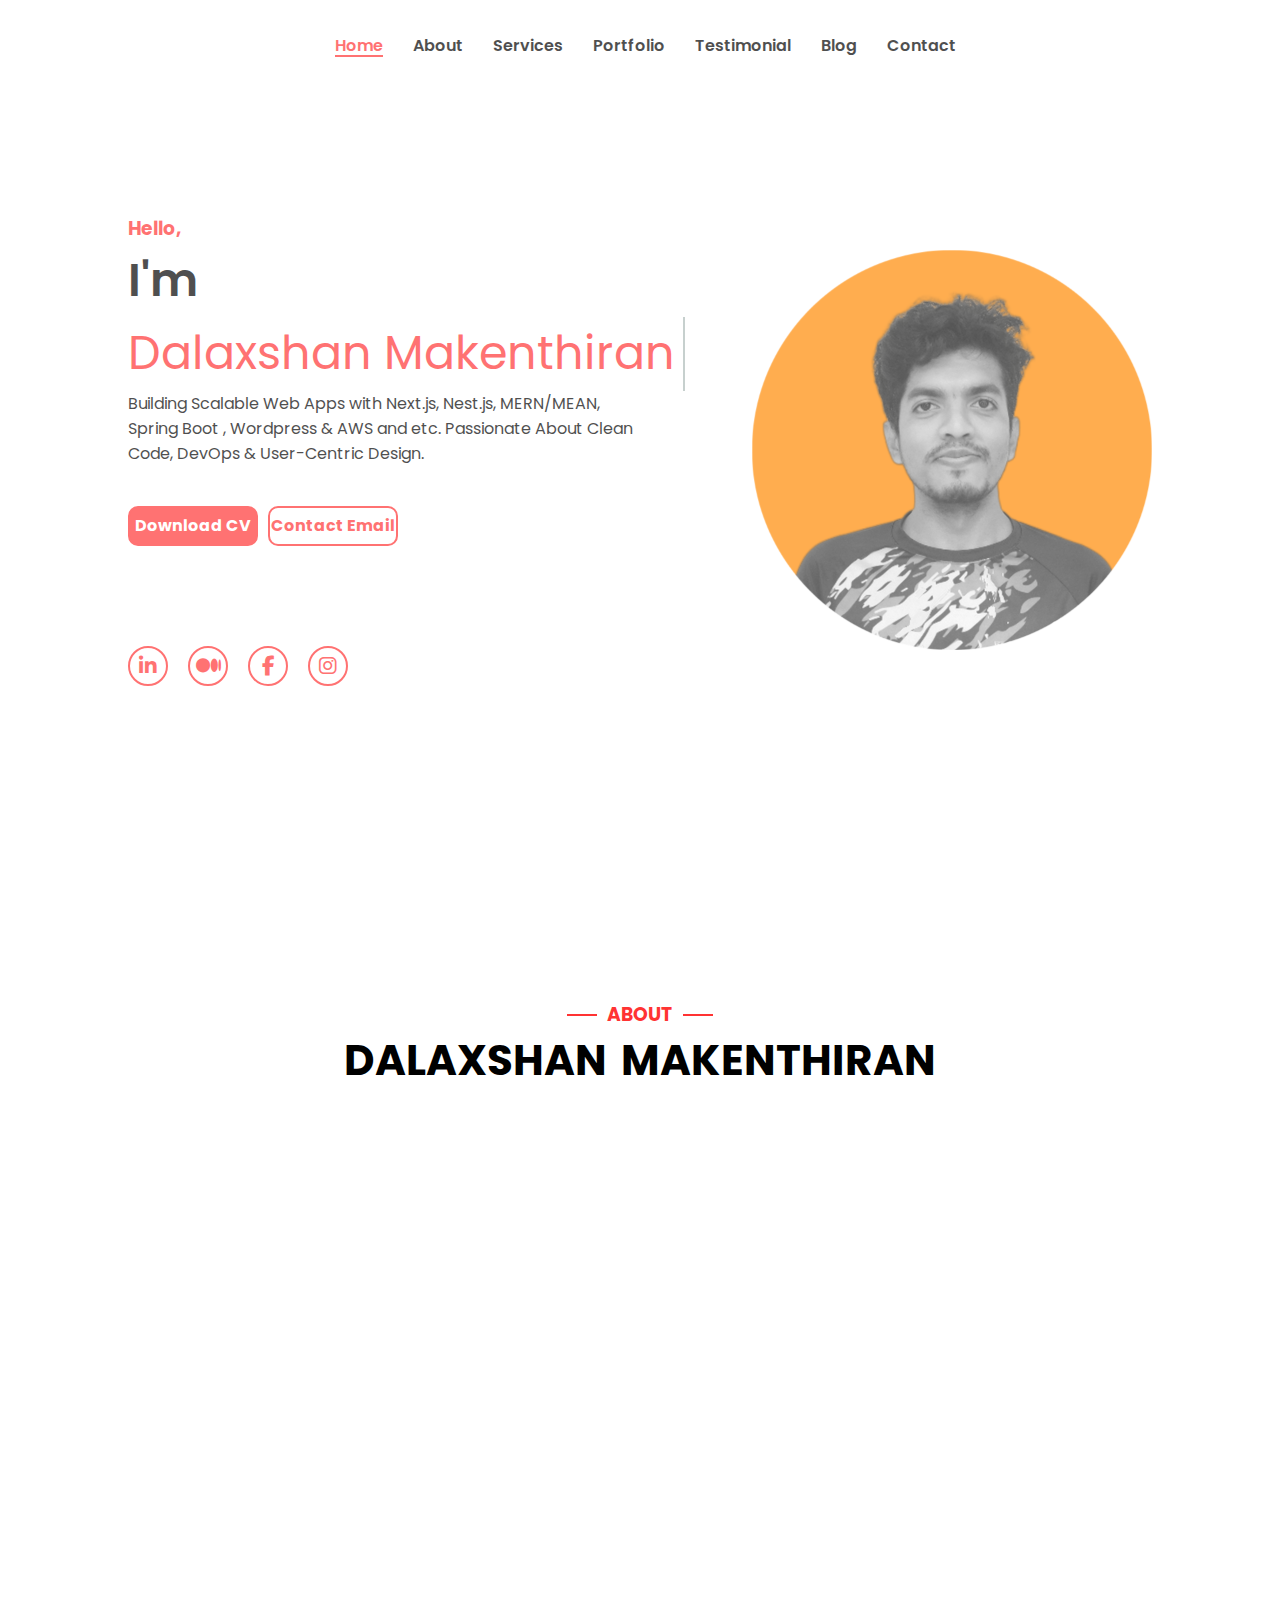
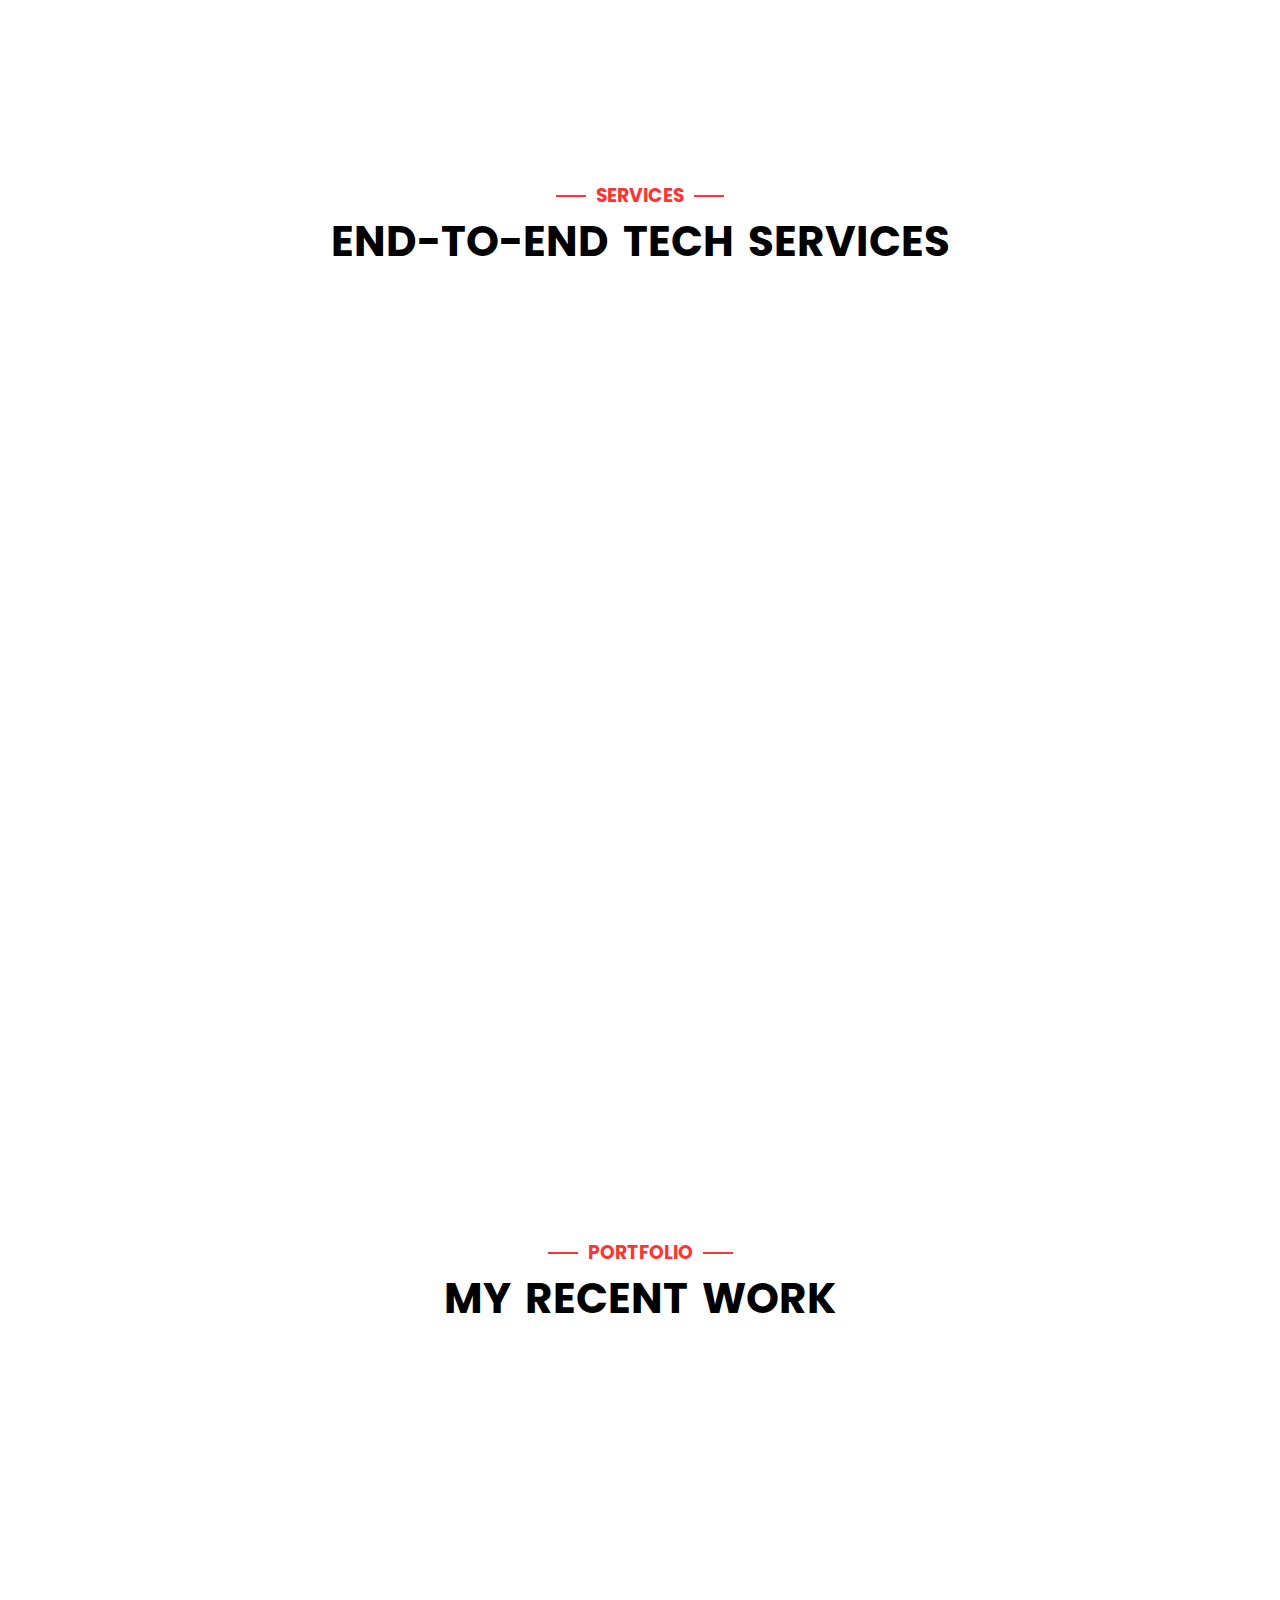
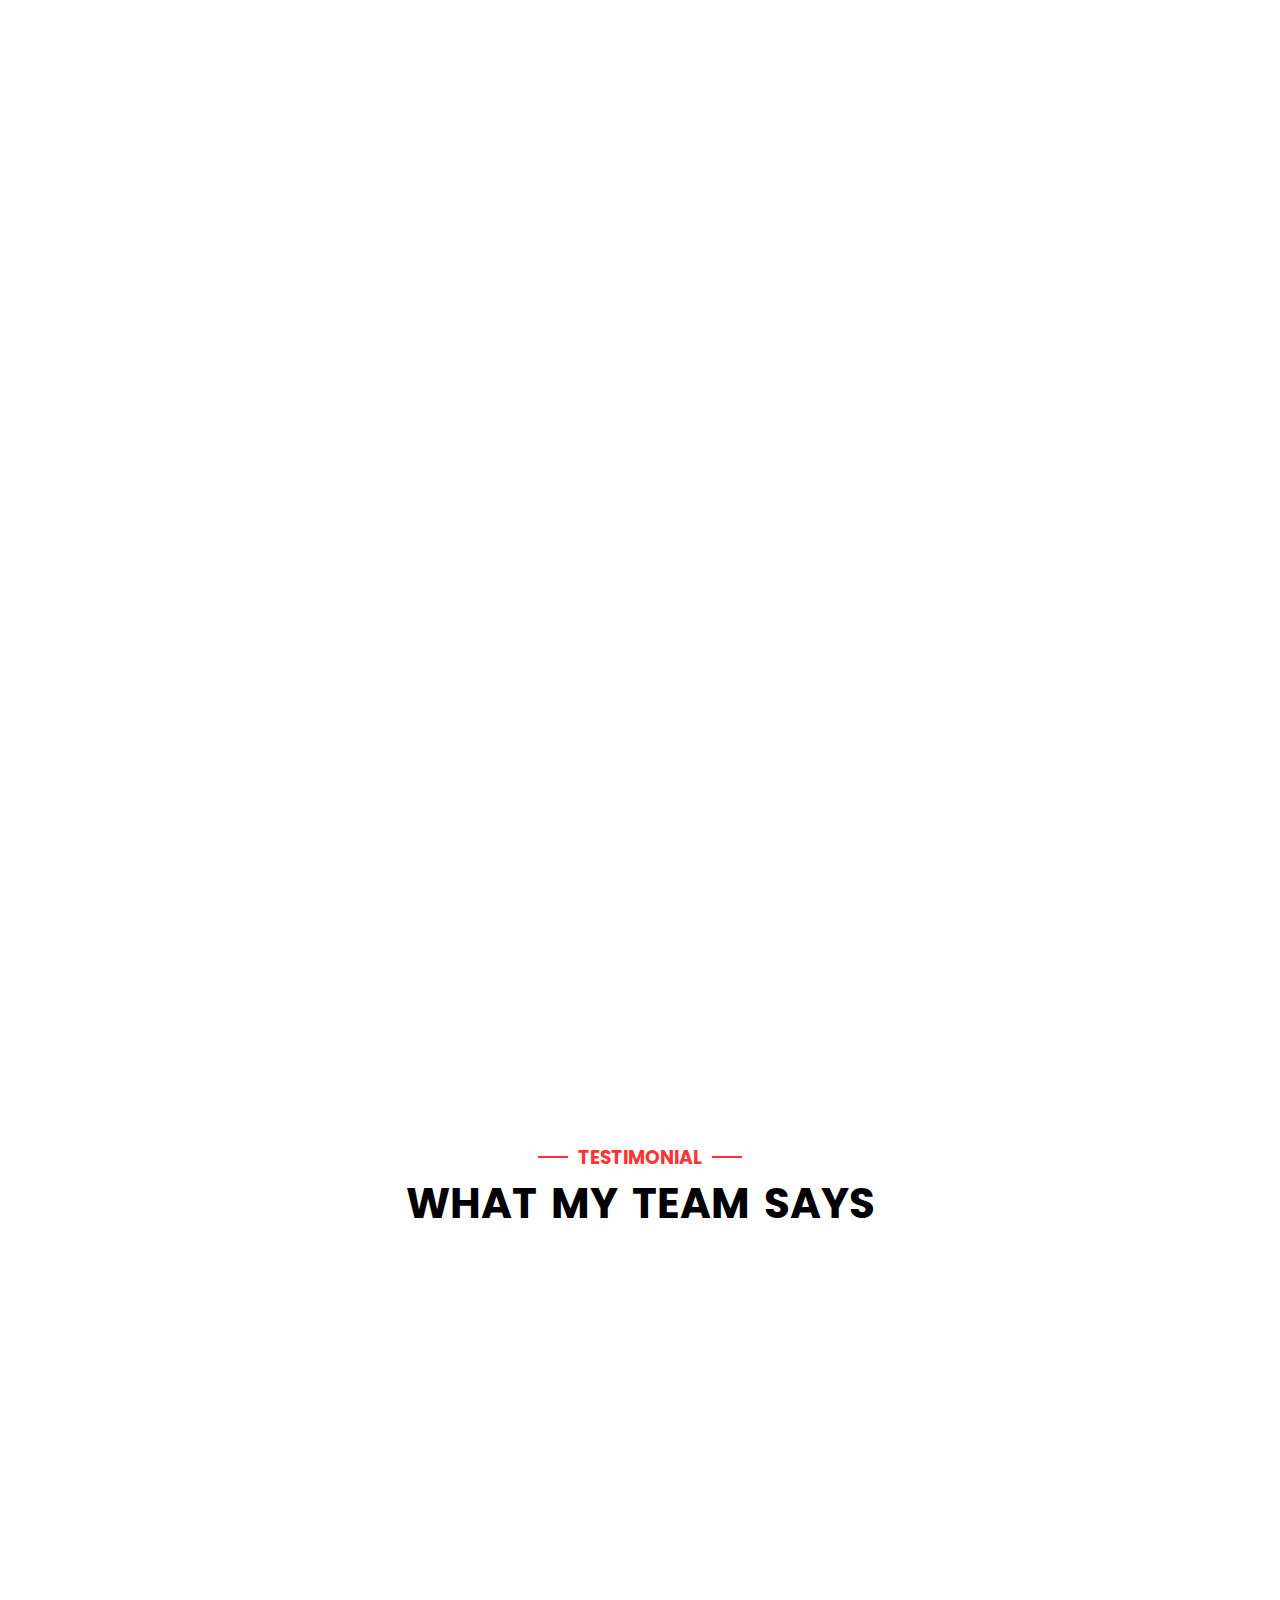
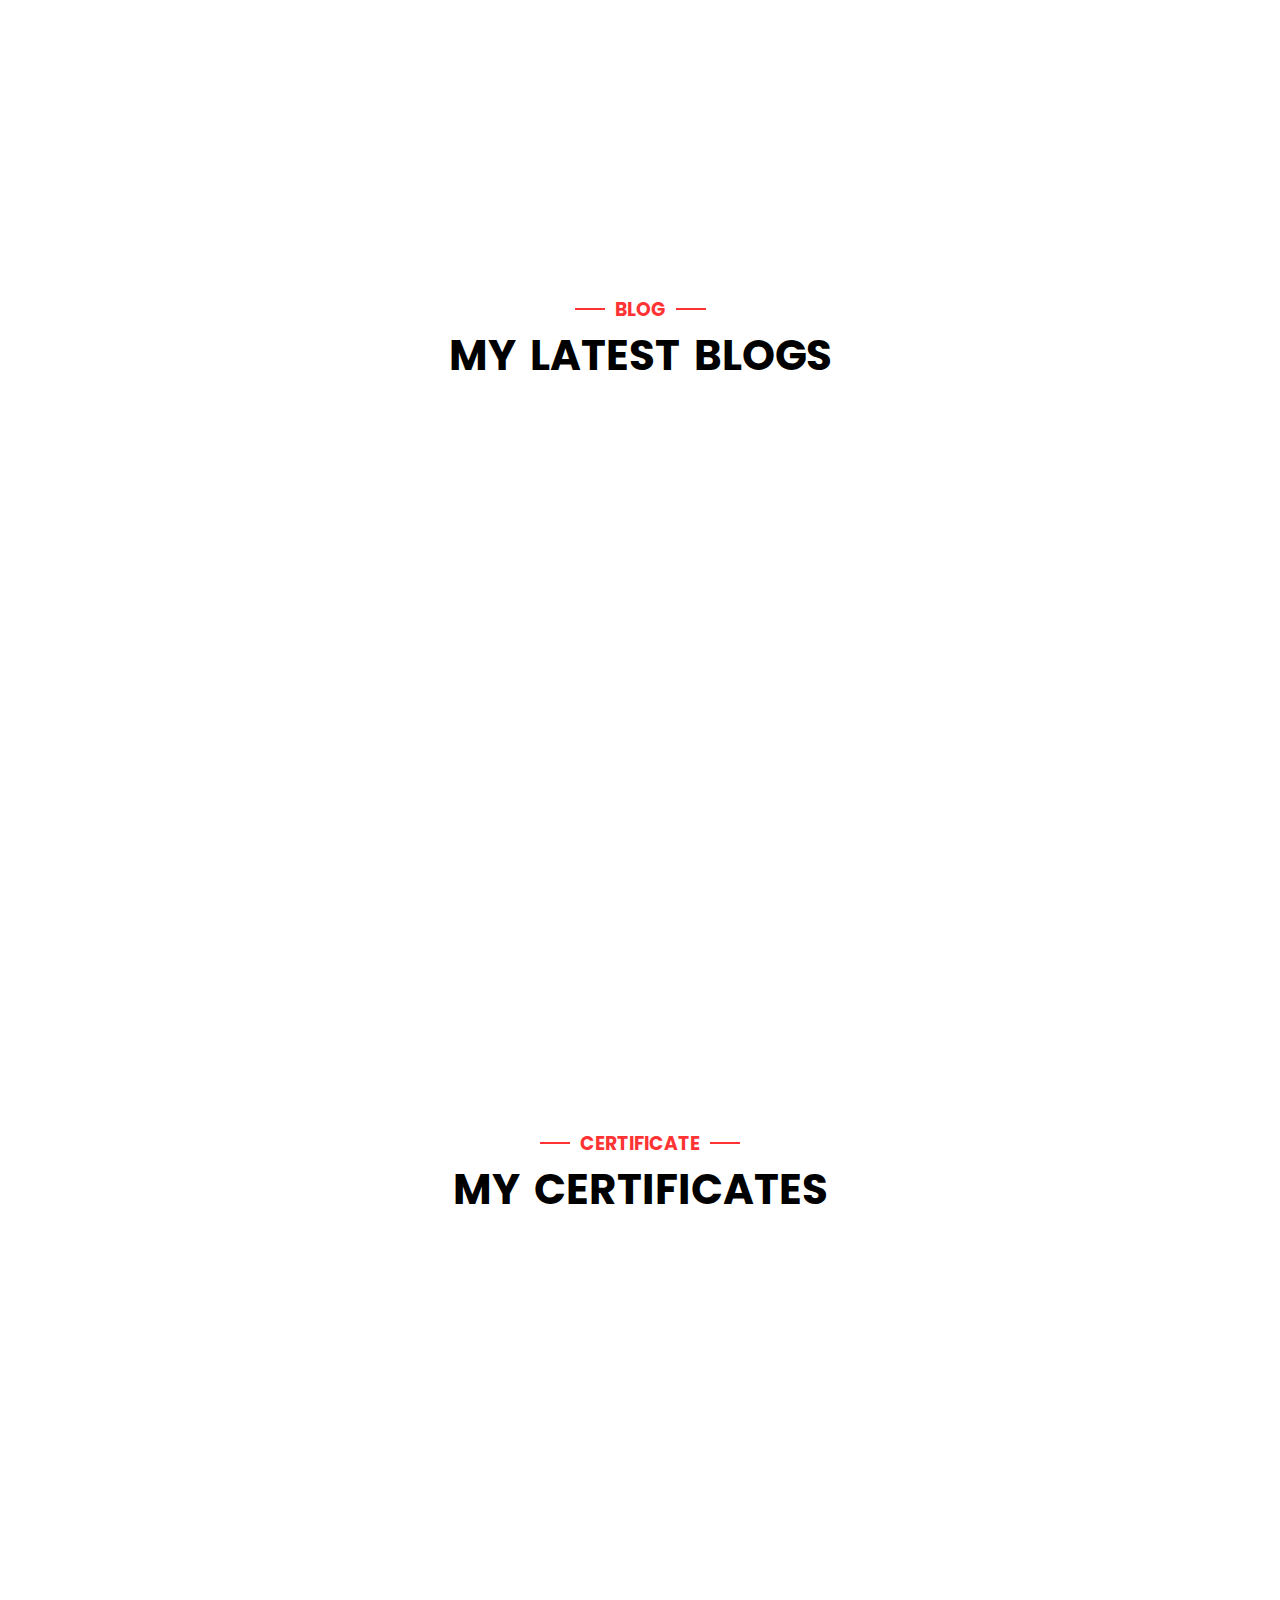
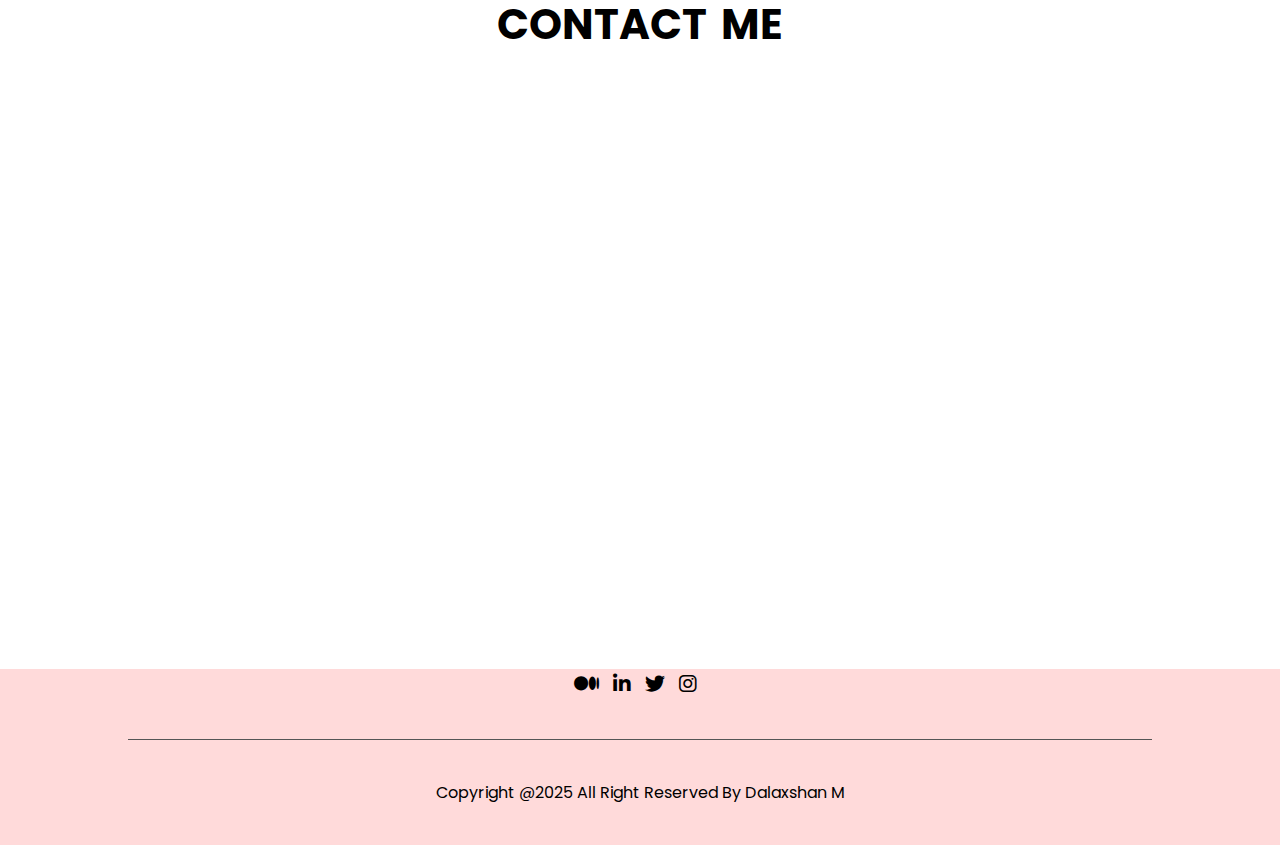
<file: index.html>
<!DOCTYPE html>
<html lang="en" data-color="red">
  <head>
    <meta charset="UTF-8" />
    <meta http-equiv="X-UA-Compatible" content="IE=edge" />
    <meta name="viewport" content="width=device-width, initial-scale=1.0" />
    <!-- Title -->
    <title>Portfolio Template</title>
    <link rel="shortcut icon" type="image/jpg" href="img/favicon.png" />
    <link
      href="https://fonts.googleapis.com/css2?family=Poppins:wght@100;200;300;400;500;600;700;800;900&display=swap"
      rel="stylesheet"
    />
    <link
      rel="stylesheet"
      href="https://cdnjs.cloudflare.com/ajax/libs/font-awesome/6.4.2/css/all.min.css"
    />
    <link rel="stylesheet" href="css/animate.min.css" />
    <link rel="stylesheet" href="css/animated-headline.css.css" />
    <link rel="stylesheet" href="css/owl.carousel.min.css" />
    <link rel="stylesheet" href="css/main.css" />
    <link rel="stylesheet" href="css/responsive.css" />
  </head>
  <body>
    <!-- START HEADER -->
    <header>
      <div class="navbar">
        <!-- <a href="#" class="logo">John</a> -->

        <ul class="list">
          <li><a href="#home" class="nav-link active">Home</a></li>
          <li><a href="#about" class="nav-link">About</a></li>
          <li><a href="#services" class="nav-link">Services</a></li>
          <li><a href="#portfolio" class="nav-link">Portfolio</a></li>
          <li><a href="#testimonial" class="nav-link">Testimonial</a></li>
          <li><a href="#blog" class="nav-link">Blog</a></li>
          <li><a href="#contact" class="nav-link">Contact</a></li>
        </ul>

        <i id="menu-btn" class="fa-solid fa-bars"></i>
      </div>
    </header>
    <!-- END HEADER -->

    <!-- START PRELOADER -->
    <div class="preloader">
      <div class="spinner">
        <div class="sk-folding-cube">
          <div class="sk-cube1 sk-cube"></div>
          <div class="sk-cube2 sk-cube"></div>
          <div class="sk-cube4 sk-cube"></div>
          <div class="sk-cube3 sk-cube"></div>
        </div>
      </div>
    </div>
    <!-- END PRELOADER -->

    <!-- Arrow -->
    <span id="arrow"><i class="fa fa-arrow-up"></i></span>

    <!-- START HERO -->
    <section class="hero" id="home">
      <div class="container wow fadeInUp">
        <div class="image">
          <img src="img/hero-red2.png" id="hero-img" alt="Hero Image" />
        </div>
        <div class="text">
          <h3 class="greet">Hello,</h3>
          <h2 class="name cd-headline clip is-full-width">
            <span>I'm</span>
            <span id="anim-text" class="cd-words-wrapper">
              <b class="is-visible">Dalaxshan Makenthiran</b>
              <b>a Full Stack Developer</b>
              <b>a Wordpress Developer</b>
              <b>a Freelancer</b>
              <b>a Blogger</b>
            </span>
          </h2>
          <p class="description">
            Building Scalable Web Apps with Next.js, Nest.js, MERN/MEAN, Spring
            Boot , Wordpress & AWS and etc. Passionate About Clean Code, DevOps
            & User-Centric Design.
          </p>
          <div class="btns">
            <a
              class="btn"
              href="https://drive.google.com/file/d/1PKz2NE6wDI4ppStqcn8mAQCBWhQ6xAng/view?usp=sharing"
              download="cv"
              target="_blank"
              >Download CV</a
            >
            <a href="mailto:ujanth1998@gmail.com" class="btn contact-btn">Contact Email</a>
          </div>

          <div class="icons">
            <a
              href="https://www.linkedin.com/in/makenthiran-dalaxshan-ab1578211/"
              target="_blank"
              ><i class="fa-brands fa-linkedin-in"></i
            ></a>
            <a href="https://medium.com/@ujanth1998" target="_blank"
              ><i class="fa-brands fa-medium"></i
            ></a>
            <a href="#"><i class="fa-brands fa-facebook-f"></i></a>
            <a href="#"><i class="fa-brands fa-instagram"></i></a>
          </div>
        </div>
      </div>
    </section>
    <!-- END HERO -->

    <!-- START ABOUT -->
    <section class="about" id="about">
      <h3 class="name">ABOUT</h3>
      <h2 class="head">Dalaxshan Makenthiran</h2>
      <div class="container">
        <div class="text wow fadeInLeft">
          <p class="description">
            BSc IT graduate in SLIIT with 2+ years at The Web Sushi, delivering
            13+ software projects and managing WordPress sites. Cloud/DevOps
            expertise in AWS (EC2, S3, VPC ), Cloudflare, and hosting
            (Hostinger/cPanel/Nginx/Lankahost). Proficient with domain providers
            (GoDaddy/Namecheap) and tools like Figma, Miro, Brevo, Jira,
            Bitbucket, Slack, Zoho and Termius.
          </p>

          <div class="detail">
            <div class="item">
              <span>Name</span>
              <p>Dalaxshan Makenthiran</p>
            </div>

            <div class="item">
              <span>Email</span>
              <p>ujanth1998@gmail.com</p>
            </div>

            <div class="item">
              <span>Address</span>
              <p>Dehiwala, Colombo</p>
            </div>

            <div class="item">
              <span>Date of birth</span>
              <p>Mar 23 1998</p>
            </div>

            <div class="item">
              <span>Phone Number</span>
              <p>+94 77 339 2101</p>
            </div>
          </div>
        </div>

        <div class="skills wow fadeInRight">
          <div class="item">
            <div class="info">
              <span class="name">
                Nest js, Next js, MEAN/MERN ,Springboot, Python
              </span>
              <span class="percentage">75%</span>
            </div>
            <div class="bar"></div>
          </div>

          <div class="item">
            <div class="info">
              <span class="name"> HTML, CSS & JS</span>
              <span class="percentage">70%</span>
            </div>
            <div class="bar"></div>
          </div>

          <div class="item">
            <div class="info">
              <span class="name"> MUI, Ant Design, Bootstrap</span>
              <span class="percentage">80%</span>
            </div>
            <div class="bar"></div>
          </div>

          <div class="item">
            <div class="info">
              <span class="name"> MongoDB , MySQL, Oracle, Firebase</span>
              <span class="percentage">80%</span>
            </div>
            <div class="bar"></div>
          </div>

          <div class="item">
            <div class="info">
              <span class="name"> Bitbucket, Github </span>
              <span class="percentage">80%</span>
            </div>
            <div class="bar"></div>
          </div>

          <div class="item">
            <div class="info">
              <span class="name">
                AWS, Cloudflare, Hostinger, Cpanel, LankaHost
              </span>
              <span class="percentage">75%</span>
            </div>
            <div class="bar"></div>
          </div>
        </div>
      </div>
    </section>
    <!-- END ABOUT -->

    <!-- START SERVICES -->
    <section class="services" id="services">
      <h3 class="name">SERVICES</h3>
      <h2 class="head">End-to-End Tech Services</h2>

      <div class="container wow fadeInLeft">
        <!-- Web Development -->
        <div class="card">
          <i class="fa-solid fa-code"></i>
          <h4>Full-Stack Development</h4>
          <p>
            Build high-performance web apps using MERN/MEAN, Next.js, Nest.js,
            and Spring Boot. From REST APIs to dynamic frontends (React, MUI/Ant
            Design).
          </p>
        </div>

        <!-- DevOps -->
        <div class="card">
          <i class="fa-solid fa-cloud-arrow-up"></i>
          <h4>DevOps & Cloud Solutions</h4>
          <p>
            Deploy and scale apps on AWS (EC2, S3, VPC), Cloudflare, and
            Hostinger. Configure Nginx, Termius, and cPanel for seamless
            hosting.
          </p>
        </div>

        <!-- WordPress -->
        <div class="card">
          <i class="fa-brands fa-wordpress"></i>
          <h4>WordPress & SEO</h4>
          <p>
            Develop WordPress sites with Elementor, custom themes, and optimize
            them for SEO (keywords, metadata, speed) using tools like Google
            Analytics/Search Console.
          </p>
        </div>

        <!-- Blogging -->
        <div class="card">
          <i class="fa-solid fa-blog"></i>
          <h4>Technical Content</h4>
          <p>
            Write SEO-friendly blog posts and documentation about AWS tips, and
            Wordpress for Medium and client blogs.
          </p>
        </div>

        <!-- Management -->
        <div class="card">
          <i class="fa-solid fa-people-group"></i>
          <h4>Project Leadership</h4>
          <p>
            Lead teams using Jira, Slack, and Miro Board. Handle task
            allocation, sprints, and client reporting with Agile methodologies.
          </p>
        </div>

        <!-- Research -->
        <div class="card">
          <i class="fa-solid fa-microscope"></i>
          <h4>Emerging Tech</h4>
          <p>
            Implement deep learning solutions (e.g., skin disease prediction
            using deep learning algorithms) and publish research in academic
            conferences.
          </p>
        </div>
      </div>
    </section>
    <!-- END SERVICES -->

    <!-- START PORTFOLIO -->
    <section class="portfolio" id="portfolio">
      <h3 class="name">PORTFOLIO</h3>
      <h2 class="head">My recent work</h2>

      <div class="container wow slideInRight">
        <ul class="filter-values">
          <li class="filter-value active" data-filter="*">All</li>
          <li class="filter-value" data-filter="e-commerce">E-Commerce</li>
          <li class="filter-value" data-filter="pos">POS System</li>
          <li class="filter-value" data-filter="wordpress">Wordpress</li>
          <li class="filter-value" data-filter="dashboard">Dashboard</li>
        </ul>

        <div class="filter-items">
          <div class="filter-item card" data-filter="e-commerce">
            <a href="https://diwerse.com/" target="_blank">
              <img src="img/products/1.png" alt="Product 1" />
              <div class="text">Diwerse</div>
            </a>
          </div>

          <div class="filter-item card" data-filter="e-commerce">
            <a href="https://zaya&muse.com/" target="_blank">
              <img src="img/products/2.png" alt="Product 2" />
              <div class="text">Zaya&Muse</div>
            </a>
          </div>

          <div class="filter-item card" data-filter="e-commerce">
            <a href="https://dazzle.storytime.asia/" target="_blank">
              <img src="img/products/3.png" alt="Product 3" />
              <div class="text">Dazzle Flip Book</div>
            </a>
          </div>

          <div class="filter-item card" data-filter="wordpress">
            <a href="https://agtl.lk/" target="_blank">
              <img src="img/products/4.png" alt="Product 4" />
              <div class="text">AGTL</div>
            </a>
          </div>

          <div class="filter-item card" data-filter="dashboard">
            <a href="#">
              <img src="img/products/5.png" alt="Product 5" />
              <div class="text">Diwerse Dashboard</div>
            </a>
          </div>

          <div class="filter-item card" data-filter="wordpress">
            <a href="https://agtl.thewebsushi.com/" target="_blank">
              <img src="img/products/6.png" alt="Product 6" />
              <div class="text">AGTL Website</div>
            </a>
          </div>

          <div class="filter-item card" data-filter="dashboard">
            <a href="#">
              <img src="img/products/7.png" alt="Product 7" />
              <div class="text">AGTL Dashboard</div>
            </a>
          </div>

          <div class="filter-item card" data-filter="wordpress">
            <a href="https://wislan-old.thewebsushi.com/" target="_blank">
              <img src="img/products/8.png" alt="Product 8" />
              <div class="text">Wislan</div>
            </a>
          </div>

          <div class="filter-item card" data-filter="">
            <a href="https://thewebsushi.com/" target="_blank">
              <img src="img/products/9.png" alt="Product 9" />
              <div class="text">The Web Sushi Site</div>
            </a>
          </div>

          <div class="filter-item card" data-filter="pos">
            <a href="#">
              <img src="img/products/10.png" alt="Product 10" />
              <div class="text">MAKI POS Cashier Dashboard</div>
            </a>
          </div>

          <div class="filter-item card" data-filter="pos">
            <a href="#">
              <img src="img/products/11.png" alt="Product 11" />
              <div class="text">MAKI POS Admin Dashboard</div>
            </a>
          </div>

          <div class="filter-item card" data-filter="pos">
            <a href="#">
              <img src="img/products/12.png" alt="Product 12" />
              <div class="text">MAKI POS Chef Dashboard</div>
            </a>
          </div>

          <div class="filter-item card" data-filter="">
            <a href="https://theonlineschool.edu.lk/" target="_blank">
              <img src="img/products/13.png" alt="Product 13" />
              <div class="text">The Online School</div>
            </a>
          </div>

          <div class="filter-item card" data-filter="dashboard">
            <a href="#">
              <img src="img/products/14.png" alt="Product 14" />
              <div class="text">Trainyard Fitness App</div>
            </a>
          </div>

          <div class="filter-item card" data-filter="dashboard">
            <a href="#">
              <img src="img/products/15.png" alt="Product 14" />
              <div class="text">Dockit-Lawfirm</div>
            </a>
          </div>
        </div>
      </div>
    </section>
    <!-- END PORTFOLIO -->

    <!-- START TESTIMONIAL -->
    <section class="testimonial" id="testimonial">
      <h3 class="name">TESTIMONIAL</h3>
      <h2 class="head">What my team says</h2>
      <div class="container wow zoomIn">
        <div class="owl-carousel swiper">
          <div class="card">
            <div class="client">
              <div class="image">
                <img src="img/clients/1.jpg" alt="Client 1" />
              </div>
              <div class="text">
                <h4 class="name">Manmathan K</h4>
                <p class="prof">
                  Freelance Senior Software Architect, Technical Lead
                </p>
                <span>
                  <i class="fa fa-solid fa-star"></i>
                  <i class="fa fa-solid fa-star"></i>
                  <i class="fa fa-solid fa-star"></i>
                  <i class="fa fa-solid fa-star"></i>
                  <i class="fa fa-solid fa-star"></i>
                </span>
              </div>
            </div>
            <p class="comment">
              Dalaxshan is a sharp and dependable developer with strong
              architectural thinking. His code is clean, scalable, and always
              delivered on time. A true asset to any team.
            </p>
          </div>

          <div class="card">
            <div class="client">
              <div class="image">
                <img src="img/clients/2.jpeg" alt="Client 1" />
              </div>
              <div class="text">
                <h4 class="name">Sulaxshayan N</h4>
                <p class="prof">DevOps Engineer</p>
                <p class="company">The Web Sushi</p>
                <span>
                  <i class="fa fa-solid fa-star"></i>
                  <i class="fa fa-solid fa-star"></i>
                  <i class="fa fa-solid fa-star"></i>
                  <i class="fa fa-solid fa-star"></i>
                  <i class="fa fa-solid fa-star"></i>
                </span>
              </div>
            </div>
            <p class="comment">
              Working with Dalaxshan has been great. He understands system
              integration and CI/CD pipelines really well, and he communicates
              effectively with both developers and ops teams.
            </p>
          </div>

          <div class="card">
            <div class="client">
              <div class="image">
                <img src="img/clients/6.jpg" alt="Client 1" />
              </div>
              <div class="text">
                <h4 class="name">Vethurja K</h4>
                <p class="prof">Instructor</p>
                <p class="company">SLIIT</p>
                <span>
                  <i class="fa fa-solid fa-star"></i>
                  <i class="fa fa-solid fa-star"></i>
                  <i class="fa fa-solid fa-star"></i>
                  <i class="fa fa-solid fa-star"></i>
                  <i class="fa fa-solid fa-star"></i>
                </span>
              </div>
            </div>
            <p class="comment">
              Dalaxshan demonstrated excellent teamwork while collaborating on 2
              campus projects. His technical skills and ability to coordinate
              between different teams contributed significantly to the
              successful completion of both projects.
            </p>
          </div>

          <div class="card">
            <div class="client">
              <div class="image">
                <img src="img/clients/3.png" alt="Client 2" />
              </div>
              <div class="text">
                <h4 class="name">Nethmini K.P</h4>
                <p class="prof">Manager</p>
                <p class="company">The Web Sushi</p>
                <span>
                  <i class="fa fa-solid fa-star"></i>
                  <i class="fa fa-solid fa-star"></i>
                  <i class="fa fa-solid fa-star"></i>
                  <i class="fa fa-solid fa-star"></i>
                  <i class="fa fa-solid fa-star"></i>
                </span>
              </div>
            </div>
            <p class="comment">
              Dalaxshan is one of the most reliable and committed professionals
              I’ve worked with. He’s proactive, focused, and delivers
              exceptional results even under tight deadlines.
            </p>
          </div>

          <div class="card">
            <div class="client">
              <div class="image">
                <img src="img/clients/4.jpg" alt="Client 4" />
              </div>
              <div class="text">
                <h4 class="name">Praveen</h4>
                <p class="prof">Fullstack Developer</p>
                <p class="company">The Web Sushi</p>
                <span>
                  <i class="fa fa-solid fa-star"></i>
                  <i class="fa fa-solid fa-star"></i>
                  <i class="fa fa-solid fa-star"></i>
                  <i class="fa fa-solid fa-star"></i>
                  <i class="fa fa-solid fa-star"></i>
                </span>
              </div>
            </div>
            <p class="comment">
              Dalaxshan’s full-stack skills are top-tier. He handles both
              frontend and backend with ease, and he’s always ready to jump in
              and help teammates debug issues quickly.
            </p>
          </div>

          <div class="card">
            <div class="client">
              <div class="image">
                <img src="img/clients/5.jpeg" alt="Client 4" />
              </div>
              <div class="text">
                <h4 class="name">Senthalan V</h4>
                <p class="prof">Software Engineer</p>
                <p class="company">HABB</p>
                <span>
                  <i class="fa fa-solid fa-star"></i>
                  <i class="fa fa-solid fa-star"></i>
                  <i class="fa fa-solid fa-star"></i>
                  <i class="fa fa-solid fa-star"></i>
                  <i class="fa fa-solid fa-star"></i>
                </span>
              </div>
            </div>
            <p class="comment">
              Dalaxshan’s full-stack skills are top-tier. He handles both
              frontend and backend with ease, and he’s always ready to jump in
              and help teammates debug issues quickly.
            </p>
          </div>
        </div>
      </div>
    </section>

    <!-- END TESTIMONIAL -->

    <!-- START BLOG -->
    <section class="blog" id="blog">
      <h3 class="name">BLOG</h3>
      <h2 class="head">My Latest Blogs</h2>
      <div class="container wow bounceIn">
        <div class="card">
          <img src="img/blog/1.jpg" alt="News 1" />
          <div class="text">
            <h3 class="heading">How to Create a New AWS Account ?</h3>
            <p class="description">
              A quick guide to registering and setting up your AWS account for
              cloud services.
            </p>
            <a
              class="btn"
              href="https://medium.com/@ujanth1998/how-to-create-a-new-aws-account-ce76948143e0"
              target="_blank"
              >Read More</a
            >
          </div>
        </div>

        <div class="card">
          <img src="img/blog/2.webp" alt="News 2" />
          <div class="text">
            <h3 class="heading">
              Create a WordPress Website in a Subdomain Using Hostinger &
              Cloudflare
            </h3>
            <p class="description">
              Step-by-step to set up WordPress on a subdomain with Hostinger and
              Cloudflare.
            </p>
            <a
              class="btn"
              href="https://medium.com/@ujanth1998/create-wordpress-website-in-subdomain-using-hostinger-cloudflare-a2c61aacb525"
              target="_blank"
              >Read More</a
            >
          </div>
        </div>

        <div class="card">
          <img src="img/blog/3.jpg" alt="News 3" />
          <div class="text">
            <h3 class="heading">
              How to Integrate AWS EC2 Public IP in Cloudflare Name Servers ?
            </h3>
            <p class="description">
              Learn how to point your EC2 instance to a domain using Cloudflare
              DNS.
            </p>
            <a
              class="btn"
              href="https://medium.com/@ujanth1998/how-to-configure-aws-ec2-public-ip-in-cloudflare-name-server-13134b9c6699"
              target="_blank"
              >Read More</a
            >
          </div>
        </div>
      </div>
    </section>
    <!-- END BLOG -->

    <!-- START CERTIFICATE -->
    <section class="certificate" id="certificate">
      <h3 class="name">CERTIFICATE</h3>
      <h2 class="head">My Certificates</h2>
      <div class="container wow fadeInUp">
        <div class="card">
          <img src="img/certificate/2.png" alt="Certificate 1" />
          <h3 class="heading">Introduction to MongoD</h3>
        </div>

        <div class="card">
          <img src="img/certificate/7.png" alt="Certificate 2" />
          <h3 class="heading">Introduction to Postman</h3>
        </div>

        <div class="card">
          <img src="img/certificate/3.png" alt="Certificate 3" />
          <h3 class="heading">Web Development with React.Js</h3>
        </div>
        <div class="card">
          <img src="img/certificate/4.png" alt="Certificate 4" />
          <h3 class="heading">
            API Development with Node.js , Express & MongoDB
          </h3>
        </div>
        <div class="card">
          <img src="img/certificate/5.png" alt="Certificate 5" />
          <h3 class="heading">
            Frontend Development with React.js & Deployment
          </h3>
        </div>
        <div class="card">
          <img src="img/certificate/6.png" alt="Certificate 6" />
          <h3 class="heading">
            Basic Web development with HTML, CSS & Bootstrap
          </h3>
        </div>
        <div class="card">
          <img src="img/certificate/1.png" alt="Conference Certificate" />
          <h3 class="heading">Participation in ICHORA Conference</h3>
          <h5 class="heading">
            Predict Skin Dicease Using Deep Learning Algorithm
          </h5>
        </div>
      </div>
    </section>

    <!-- END CERTIFICATE -->

    <!-- START CONTACT -->
    <section class="contact" id="contact">
      <h3 class="name">CONTACT</h3>
      <h2 class="head">Contact me</h2>
      <div class="container wow flipInX">
        <form action="">
          <input type="text" id="name" placeholder="Name" />
          <input type="email" id="email" placeholder="Email" />
          <textarea id="message" rows="5" placeholder="Your Message"></textarea>
          <!-- <button class="btn" href="mailto:ujanth1998@gmail.com">Send Message</button> -->
          <a href="mailto:ujanth1998@gmail.com" class="btn contact-btn">Send Message</a>
        </form>

        <div class="detail">
          <div class="item">
            <i class="fa fa-solid fa-location-dot"></i>
            <div class="text">
              <h4 class="name">Address</h4>
              <p class="value">Saranagara Street, Dehiwala , Colombo</p>
            </div>
          </div>

          <div class="item">
            <i class="fa fa-solid fa-envelope"></i>
            <div class="text">
              <h4 class="name">Email</h4>
              <p class="value">ujanth1998@email.com</p>
            </div>
          </div>

          <div class="item">
            <i class="fa fa-solid fa-phone"></i>
            <div class="text">
              <h4 class="name">Phone</h4>
              <p class="value">+94 77 339 2101</p>
            </div>
          </div>
        </div>
      </div>
    </section>
    <!-- END CONTACT -->

    <!-- START FOOTER -->
    <footer>
      <div class="container">
        <span class="icons">
          <a href="https://medium.com/@ujanth1998"
            ><i class="fa-brands fa-medium"></i
          ></a>
          <a href="https://www.linkedin.com/in/makenthiran-dalaxshan-ab1578211/"
            ><i class="fa-brands fa-linkedin-in"></i
          ></a>
          <a href="#"><i class="fa-brands fa-twitter"></i></a>
          <a href="#"><i class="fa-brands fa-instagram"></i></a>
        </span>

        <!-- <hr /> -->
        <div class="line"></div>

        <p class="copyright">
          Copyright @2025 All Right Reserved By
          <a href="https://www.linkedin.com/in/makenthiran-dalaxshan-ab1578211/"
            >Dalaxshan M</a
          >
        </p>
      </div>
    </footer>
    <!-- END FOOTER -->

    <script src="js/jquery.min.js"></script>
    <script src="js/wow.min.js"></script>
    <script src="js/modernizr-2.8.3.min.js"></script>
    <script src="js/animated-headline.js"></script>
    <script src="js/owl.carousel.min.js.js"></script>
    <script src="js/isotope.pkgd.min.js"></script>
    <script src="js/main.js"></script>
  </body>
</html>
</file>
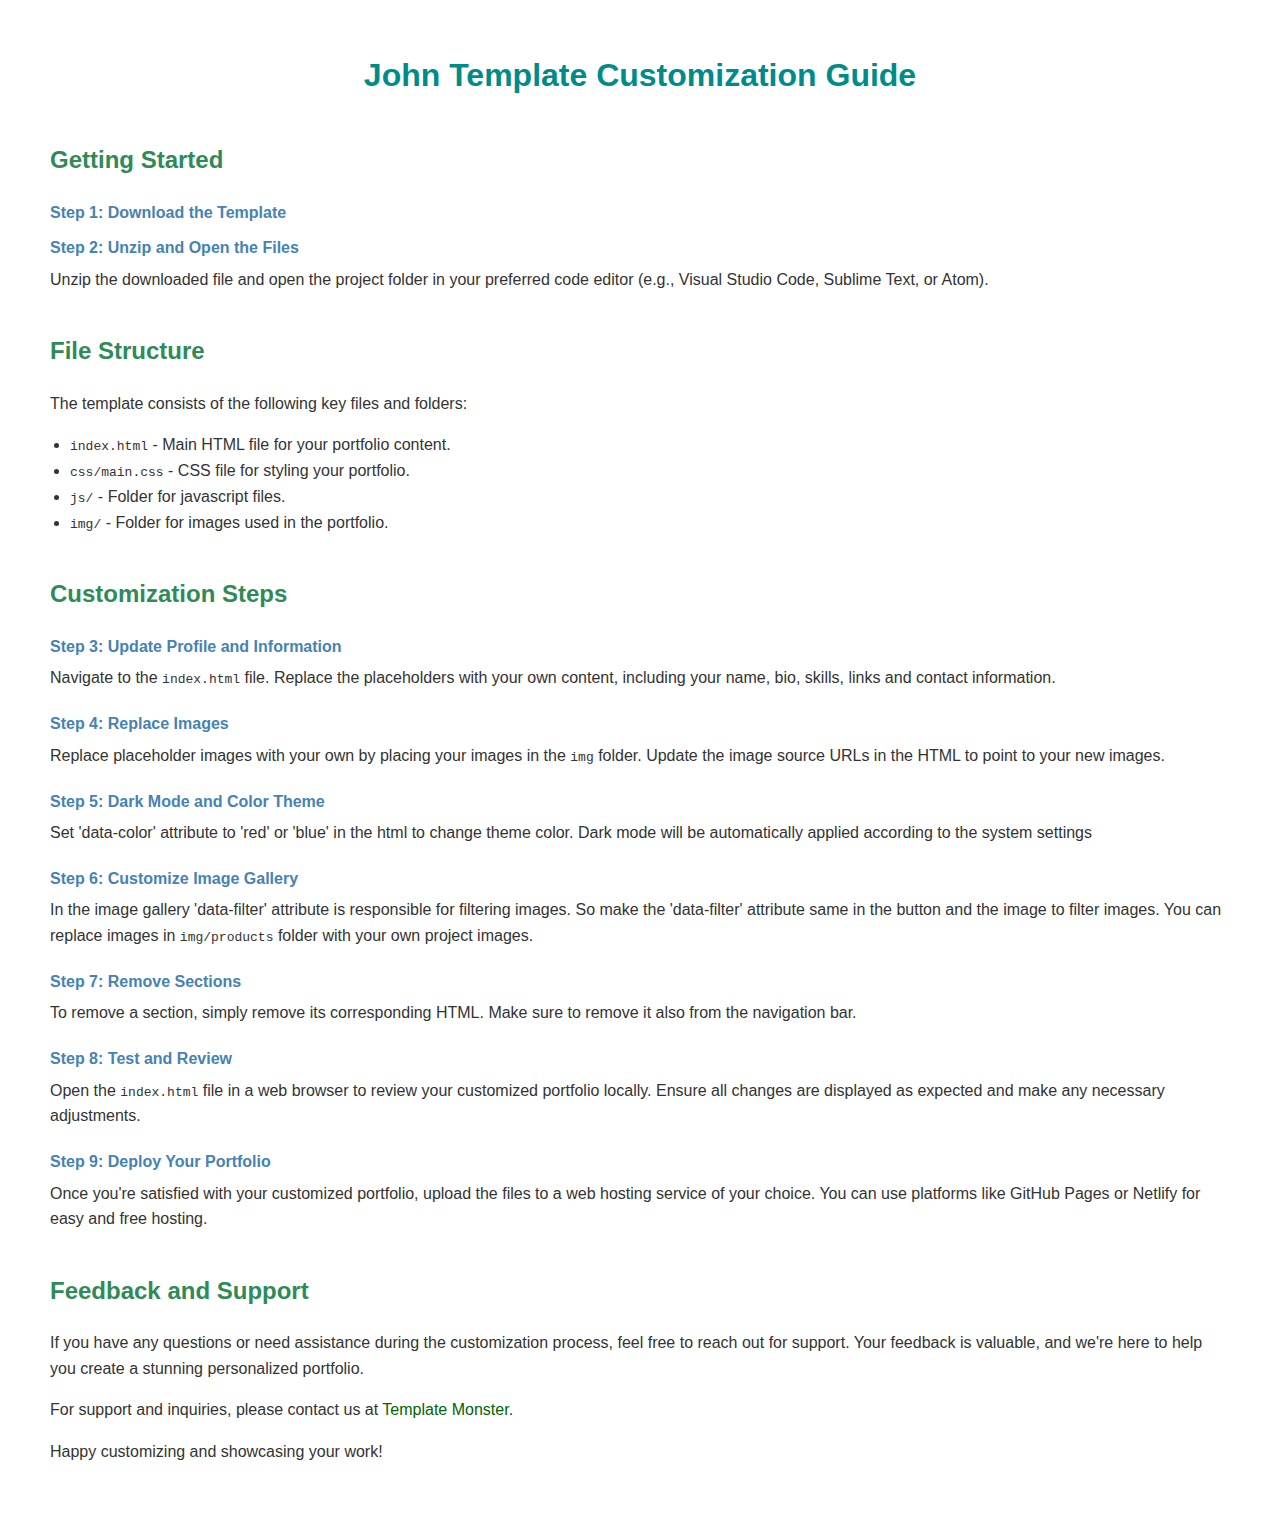
<file: instructions.html>
<!DOCTYPE html>
<html lang="en">
  <head>
    <meta charset="UTF-8" />
    <meta name="viewport" content="width=device-width, initial-scale=1.0" />
    <title>John Portfolio Template - Customization Guide</title>
    <link rel="shortcut icon" href="img/favicon.png" type="image/x-icon" />

    <style>
      body {
        font-family: "Arial", sans-serif;
        margin: 50px;
        line-height: 1.6;
        color: #333;
      }

      h1 {
        color: #008b8b;
        text-align: center;
        margin-bottom: 20px;
      }

      h2 {
        color: #2e8b57;
        margin-top: 40px;
      }

      h4 {
        color: #4682b4;
        margin-top: 20px;
        margin-bottom: -10px;
      }

      p {
        margin-bottom: 15px;
      }

      ul {
        margin-bottom: 15px;
        padding-left: 20px;
      }

      a {
        color: #006400;
        text-decoration: none;
      }

      a:hover {
        text-decoration: underline;
      }
    </style>
  </head>

  <body>
    <h1>John Template Customization Guide</h1>

    <h2>Getting Started</h2>

    <h4>Step 1: Download the Template</h4>

    <h4>Step 2: Unzip and Open the Files</h4>
    <p>Unzip the downloaded file and open the project folder in your preferred code editor (e.g., Visual Studio Code, Sublime Text, or Atom).</p>

    <h2>File Structure</h2>

    <p>The template consists of the following key files and folders:</p>

    <ul>
      <li><code>index.html</code> - Main HTML file for your portfolio content.</li>
      <li><code>css/main.css</code> - CSS file for styling your portfolio.</li>
      <li><code>js/</code> - Folder for javascript files.</li>
      <li><code>img/</code> - Folder for images used in the portfolio.</li>
    </ul>

    <h2>Customization Steps</h2>

    <h4>Step 3: Update Profile and Information</h4>
    <p>
      Navigate to the <code>index.html</code> file. Replace the placeholders with your own content, including your name, bio, skills, links and
      contact information.
    </p>

    <h4>Step 4: Replace Images</h4>
    <p>
      Replace placeholder images with your own by placing your images in the <code>img</code> folder. Update the image source URLs in the HTML to
      point to your new images.
    </p>

    <h4>Step 5: Dark Mode and Color Theme</h4>
    <p>
      Set 'data-color' attribute to 'red' or 'blue' in the html to change theme color. Dark mode will be automatically applied according to the system
      settings
    </p>

    <h4>Step 6: Customize Image Gallery</h4>
    <p>
      In the image gallery 'data-filter' attribute is responsible for filtering images. So make the 'data-filter' attribute same in the button and the
      image to filter images. You can replace images in <code>img/products</code> folder with your own project images.
    </p>

    <h4>Step 7: Remove Sections</h4>
    <p>To remove a section, simply remove its corresponding HTML. Make sure to remove it also from the navigation bar.</p>

    <h4>Step 8: Test and Review</h4>
    <p>
      Open the <code>index.html</code> file in a web browser to review your customized portfolio locally. Ensure all changes are displayed as expected
      and make any necessary adjustments.
    </p>

    <h4>Step 9: Deploy Your Portfolio</h4>
    <p>
      Once you're satisfied with your customized portfolio, upload the files to a web hosting service of your choice. You can use platforms like
      GitHub Pages or Netlify for easy and free hosting.
    </p>

    <h2>Feedback and Support</h2>

    <p>
      If you have any questions or need assistance during the customization process, feel free to reach out for support. Your feedback is valuable,
      and we're here to help you create a stunning personalized portfolio.
    </p>

    <p>For support and inquiries, please contact us at <a href="https://www.templatemonster.com/authors/webfolio/">Template Monster</a>.</p>

    <p>Happy customizing and showcasing your work!</p>
  </body>
</html>
</file>
<file: css/main.css>
html {
  --font-color: #000;
}

html[data-theme="dark"] {
  --font-color: #ddd;
}

html[data-color="blue"] {
  --main-color: #33e;
  --bg-color: #fff;
  --card-color: #dadaff;
}

html[data-theme="dark"][data-color="blue"] {
  --bg-color: #10101a;
  --card-color: #13131f;
}

html[data-color="red"] {
  --main-color: #f33;
  --bg-color: #fff;
  --card-color: #ffdada;
}

html[data-theme="dark"][data-color="red"] {
  --bg-color: #101010;
  --card-color: #151313;
}

* {
  margin: 0;
  padding: 0;
  box-sizing: border-box;
}

body {
  font-family: "Poppins", sans-serif;
  background-color: var(--bg-color);
  color: var(--font-color);
}

::selection {
  background-color: var(--main-color);
  color: var(--bg-color);
}

/* Common */

.btn {
  outline: none;
  border: 2px solid var(--main-color);
  width: 130px;
  height: 40px;
  border-radius: 10px;
  font-size: 16px;
  font-weight: bold;
  background-color: var(--main-color);
  transition: 0.25s;
  cursor: pointer;
  user-select: none;
}

.btn:hover {
  background-color: transparent;
  color: var(--main-color);
}

a.btn {
  display: flex;
  align-items: center;
  justify-content: center;
  text-decoration: none;
  color: white;
}

.container {
  width: 80%;
  margin: auto;
  margin-top: 80px;
  margin-bottom: 200px;
}

section h3.name {
  color: var(--main-color);
  text-align: center;
  width: fit-content;
  margin: auto;
  margin-top: 100px;
  position: relative;
  user-select: none;
}

section h3.name::before,
section h3.name::after {
  content: "";
  width: 30px;
  height: 2px;
  background-color: var(--main-color);
  position: absolute;
  top: 50%;
  transform: translateY(-50%);
}

section h3.name::before {
  left: calc(100% + 10px);
}

section h3.name::after {
  right: calc(100% + 10px);
}

section h2.head {
  font-size: 42px;
  text-align: center;
  text-transform: uppercase;
  word-spacing: 5px;
}

body::-webkit-scrollbar {
  width: 8px;
}

body::-webkit-scrollbar-track {
  background-color: var(--card-color);
}

body::-webkit-scrollbar-thumb {
  background-color: var(--main-color);
}

#arrow {
  position: fixed;
  bottom: 40px;
  right: 40px;
  width: 30px;
  height: 30px;
  display: flex;
  align-items: center;
  justify-content: center;
  border-radius: 30px;
  background-color: var(--main-color);
  color: white;
  cursor: pointer;
  transition: 1.5s;
  z-index: 1;
  transform: translateY(-100vh) rotate(180deg);
}

/* __________ START PRELOADER __________ */

.preloader {
  position: fixed;
  top: 0;
  left: 0;
  right: 0;
  bottom: 0;
  background-color: var(--bg-color);
  z-index: 999999;
}

.sk-folding-cube {
  position: absolute;
  top: 48%;
  left: 48%;
  width: 40px;
  height: 40px;
  -webkit-transform: rotateZ(45deg);
  transform: rotateZ(45deg);
}

.sk-folding-cube .sk-cube {
  float: left;
  width: 50%;
  height: 50%;
  position: relative;
  -webkit-transform: scale(1.1);
  -ms-transform: scale(1.1);
  transform: scale(1.1);
}

.sk-folding-cube .sk-cube:before {
  content: "";
  position: absolute;
  top: 0;
  left: 0;
  width: 100%;
  height: 100%;
  background-color: var(--main-color);
  -webkit-animation: sk-foldCubeAngle 2.4s infinite linear both;
  animation: sk-foldCubeAngle 2.4s infinite linear both;
  -webkit-transform-origin: 100% 100%;
  -ms-transform-origin: 100% 100%;
  transform-origin: 100% 100%;
}

.sk-folding-cube .sk-cube2 {
  -webkit-transform: scale(1.1) rotateZ(90deg);
  transform: scale(1.1) rotateZ(90deg);
}

.sk-folding-cube .sk-cube3 {
  -webkit-transform: scale(1.1) rotateZ(180deg);
  transform: scale(1.1) rotateZ(180deg);
}

.sk-folding-cube .sk-cube4 {
  -webkit-transform: scale(1.1) rotateZ(270deg);
  transform: scale(1.1) rotateZ(270deg);
}

.sk-folding-cube .sk-cube2:before {
  -webkit-animation-delay: 0.3s;
  animation-delay: 0.3s;
}

.sk-folding-cube .sk-cube3:before {
  -webkit-animation-delay: 0.6s;
  animation-delay: 0.6s;
}

.sk-folding-cube .sk-cube4:before {
  -webkit-animation-delay: 0.9s;
  animation-delay: 0.9s;
}

@-webkit-keyframes sk-foldCubeAngle {
  0%,
  10% {
    -webkit-transform: perspective(140px) rotateX(-180deg);
    transform: perspective(140px) rotateX(-180deg);
    opacity: 0;
  }
  25%,
  75% {
    -webkit-transform: perspective(140px) rotateX(0deg);
    transform: perspective(140px) rotateX(0deg);
    opacity: 1;
  }
  90%,
  100% {
    -webkit-transform: perspective(140px) rotateY(180deg);
    transform: perspective(140px) rotateY(180deg);
    opacity: 0;
  }
}

@keyframes sk-foldCubeAngle {
  0%,
  10% {
    -webkit-transform: perspective(140px) rotateX(-180deg);
    transform: perspective(140px) rotateX(-180deg);
    opacity: 0;
  }
  25%,
  75% {
    -webkit-transform: perspective(140px) rotateX(0deg);
    transform: perspective(140px) rotateX(0deg);
    opacity: 1;
  }
  90%,
  100% {
    -webkit-transform: perspective(140px) rotateY(180deg);
    transform: perspective(140px) rotateY(180deg);
    opacity: 0;
  }
}

/* __________ END PRELOADER __________ */

/* __________ START HEADER __________ */

header {
  width: 100%;
  height: 10vh;
  display: flex;
  align-items: center;
  position: absolute;
  top: 0;
  right: 0;
  z-index: 10;
  user-select: none;
}

.navbar {
  width: 50%;
  margin: auto;
  display: flex;
  align-items: center;
  justify-content: space-between;
}

.navbar .logo {
  text-decoration: none;
  font-size: 30px;
  font-weight: 800;
  color: var(--main-color);
}

.navbar .list {
  display: flex;
  align-items: center;
  list-style: none;
}

.navbar .list li {
  padding: 10px 15px;
}

.navbar .list a {
  color: var(--font-color);
  text-decoration: none;
  font-size: 16px;
  font-weight: 600;
  transition: 0.25s;
  position: relative;
}

.navbar .list a::before,
.navbar .list a::after {
  content: "";
  width: 0;
  height: 2px;
  position: absolute;
  bottom: 0;
  background-color: var(--main-color);
  transition: 0.25s;
}

.navbar .list a::before {
  left: 50%;
}

.navbar .list a::after {
  right: 50%;
}

.navbar .list a:hover::before,
.navbar .list a.active::before {
  width: 50%;
}

.navbar .list a:hover::after,
.navbar .list a.active::after {
  width: 50%;
}

.navbar .list a:hover,
.navbar .list a.active {
  color: var(--main-color);
}

body.dark .navbar .list a:hover,
body.dark .navbar .list a.active {
  color: var(--main-color);
}

#menu-btn {
  display: none;
}

#navbar-sticky {
  background-color: var(--card-color);
  position: fixed;
  top: 0;
  height: 8vh;
  animation: fadeInDown 1s both 0.2s;
}

/* __________ END HEADER __________ */

/* __________ START HERO SECTION __________ */

section.hero {
  width: 100%;
  height: 100vh;
  display: flex;
  align-items: center;
  justify-content: center;
}

.hero .container {
  margin: auto;
  width: 80%;
  display: flex;
  flex-direction: row-reverse;
  align-items: center;
  justify-content: space-between;
}

.hero .text {
  width: 55%;
}

.hero .image {
  display: flex;
  width: clamp(400px, 400px, 400px);
  user-select: none;
}

.hero .image img {
  width: 100%;
}

.hero .greet {
  color: var(--main-color);
}

.hero .name {
  font-size: 46px;
  user-select: none;
}

.hero .name span:not(#anim-text) {
  font-weight: 600;
}

.hero .name span#anim-text {
  color: var(--main-color);
}

.hero .description {
  width: 90%;
  user-select: initial;
}

.hero .btns {
  margin-top: 40px;
  display: flex;
}

.hero .contact-btn {
  margin-left: 10px;
  background-color: transparent;
  color: var(--main-color);
  margin-bottom: 100px;
}

.hero .contact-btn:hover {
  background-color: var(--main-color);
  color: white;
}

.hero .icons {
  display: flex;
  align-items: center;
  gap: 20px;
}

.hero .icons a {
  font-size: 20px;
  color: var(--main-color);
  width: 40px;
  height: 40px;
  display: flex;
  align-items: center;
  justify-content: center;
  border: 2px solid var(--main-color);
  border-radius: 30px;
  transition: 0.25s;
}

.hero .icons a:hover {
  background-color: var(--main-color);
  color: white;
  transform: scale(1.2);
}

/* __________ END HERO SECTION __________ */

/* __________ START ABOUT SECTION __________ */

.about .container {
  display: flex;
  align-items: center;
  justify-content: space-between;
  flex-wrap: wrap;
}

.about .text {
  width: 45%;
}

.about .text .description {
  line-height: 200%;
}

.about .detail {
  margin-top: 20px;
}

.about .detail .item {
  margin-top: 10px;
  display: flex;
}

.about .detail .item span {
  position: relative;
  width: 160px;
  font-weight: 600;
}

.about .detail .item span::after {
  content: ":";
  position: absolute;
  right: 0;
}

.about .detail .item p {
  margin-left: 20px;
}

.about .btn {
  margin-top: 40px;
  width: 180px;
}

.about .skills {
  width: 45%;
}

.about .skills .item {
  width: 100%;
  margin-bottom: 20px;
}

.about .skills .info {
  display: flex;
  align-items: center;
  justify-content: space-between;
  margin-bottom: 5px;
}

.about .skills .bar {
  width: 100%;
  height: 5px;
  border-radius: 30px;
  background-color: var(--main-color);
}

/* __________ END ABOUT SECTION __________ */

/* __________ START SERVICES SECTION __________ */

.services .container {
  display: grid;
  grid-template-columns: repeat(3, 1fr);
  gap: 1em;
}

.services .card {
  padding: 3em 1.8em;
  border: 1px solid var(--main-color);
  text-align: center;
  cursor: pointer;
  transition: 0.25s;
}

.services .card i {
  font-size: 40px;
  color: var(--main-color);
}

.services .card h4 {
  margin-top: 10px;
  font-size: 22px;
}

.services .card p {
  margin-top: 10px;
}

.services .card:hover {
  background-color: var(--main-color);
  color: white;
}

.services .card:hover i {
  color: white;
}

/* __________ END SERVICES SECTION __________ */

/* __________ START PORTFOLIO SECTION __________ */

.portfolio ul {
  display: flex;
  align-items: center;
  justify-content: center;
  flex-wrap: wrap;
  list-style-type: none;
  gap: 5px;
}

.portfolio ul li {
  padding: 5px 10px;
  border: 1px solid var(--main-color);
  color: var(--main-color);
  position: relative;
  cursor: pointer;
  transition: 0.25s;
  user-select: none;
}

.portfolio ul li:hover,
.portfolio ul li.active {
  color: white;
}

.portfolio ul li::after {
  content: "";
  width: 0;
  height: 100%;
  background-color: var(--main-color);
  position: absolute;
  top: 0;
  left: 0;
  transition: 0.25s;
  z-index: -1;
}

.portfolio ul li:hover::after,
.portfolio ul li.active::after {
  width: 100%;
}

.portfolio .filter-items {
  margin-top: 40px;
  display: flex;
  align-items: center;
  flex-wrap: wrap;
}

.portfolio .card {
  width: 33%;
  display: flex;
  position: relative;
  user-select: none;
}

.portfolio .card a {
  display: flex;
}

.portfolio .card img {
  width: 100%;
}

.portfolio .card .text {
  position: absolute;
  top: 0;
  left: 0;
  width: 100%;
  height: 100%;
  background-color: var(--main-color);
  font-size: 22px;
  font-weight: bold;
  display: flex;
  align-items: center;
  justify-content: center;
  opacity: 0;
  transition: 0.25s;
}

.portfolio .card:hover .text {
  opacity: 0.6;
}

.portfolio .card .text {
  text-align: center;
  color: white;
}

/* __________ END PORTFOLIO SECTION __________ */

/* __________ START TESTIMONIAL SECTION __________ */

.testimonial .swiper {
  width: 100%;
}

.testimonial .card {
  width: 100%;
  padding: 50px 40px;
  background-color: var(--card-color);
}

.testimonial .card .client {
  display: flex;
  align-items: center;
  gap: 20px;
  margin-bottom: 30px;
}

.testimonial .card .client .image {
  display: flex;
  border-radius: 50%;
  overflow: hidden;
}

.testimonial .card .client .image img {
  width: 6em;
}

.testimonial .card .client .name {
  font-size: 18px;
}

.testimonial .card .client .prof {
  font-size: 15px;
}

.testimonial .card .client span i {
  color: var(--main-color);
}

/* __________ END TESTIMONIAL SECTION __________ */

/* __________ START BLOG SECTION __________ */

.blog .container {
  display: flex;
  align-items: center;
  justify-content: space-between;
  flex-wrap: wrap;
  gap: 1vw;
}

.blog .card {
  width: 25vw;
  background-color: var(--card-color);
  transition: 0.25s;
}

.blog .card:hover {
  transform: scale(1.02);
}

.blog .card img {
  width: 100%;
}

.blog .card .text {
  padding: 20px;
}

.blog .card .text .heading {
  text-transform: capitalize;
}

.blog .card .text .description {
  margin-top: 10px;
  font-size: 15px;
}

.blog .card .text .btn {
  margin-top: 20px;
  width: 120px;
  height: 40px;
  font-size: 14px;
  background-color: transparent;
  color: var(--main-color);
  transition: 0.25s;
}

.blog .card .text .btn:hover {
  transform: translateX(10px);
}

/* __________ END BLOG SECTION __________ */

/* __________ START CONTACT SECTION __________ */

.contact .container {
  display: flex;
  align-items: center;
  justify-content: space-between;
  flex-wrap: wrap;
}

.contact form {
  width: 50%;
  padding-right: 20px;
  display: flex;
  flex-direction: column;
  gap: 20px;
}

.contact input,
.contact textarea {
  outline: none;
  border: none;
  padding: 12px 20px;
  font-size: 15px;
  background-color: var(--card-color);
  color: var(--font-color);
  font-family: "Poppins", sans-serif;
}

.contact .btn {
  width: 180px;
  border-radius: 0;
  color: white;
}

.contact .btn:hover {
  color: var(--main-color);
}

.contact .detail {
  width: 50%;
  padding-left: 6vw;
}

.contact .detail .item {
  display: flex;
  margin-bottom: 20px;
}

.contact .detail .item i {
  display: flex;
  align-items: center;
  justify-content: center;
  min-width: 60px;
  min-height: 60px;
  font-size: 24px;
  color: var(--main-color);
  border: 1px solid var(--main-color);
  transition: 0.25s;
}

.contact .detail .item i:hover {
  background-color: var(--main-color);
  color: white;
}

.contact .detail .item .text {
  margin-left: 20px;
  display: flex;
  flex-direction: column;
  justify-content: center;
}

/* __________ END CONTACT SECTION __________ */

/* __________ START FOOTER SECTION __________ */

footer {
  background-color: #d0d0ff;
  background-color: var(--card-color);
}

footer .container {
  text-align: center;
  margin-bottom: 0;
  display: flex;
  flex-direction: column;
}

footer .logo {
  text-decoration: none;
  color: var(--font-color);
  font-size: 44px;
  font-weight: bold;
  width: fit-content;
  margin: 40px auto 10px auto;
}

footer .description {
  width: 50%;
  margin: auto;
  margin-bottom: 20px;
}

footer .icons {
  margin-bottom: 40px;
}

footer .icons a {
  display: inline-block;
  text-decoration: none;
  color: var(--font-color);
  font-size: 20px;
  margin-right: 10px;
  transition: 0.25s;
}

footer .icons a:hover {
  transform: scale(1.3);
  color: var(--main-color);
}

body.dark footer .icons a:hover {
  color: var(--main-color);
}

footer .line {
  background-color: #555;
  width: 100%;
  height: 1px;
  margin-bottom: 40px;
}

footer .copyright {
  margin-bottom: 40px;
}

footer .copyright a {
  text-decoration: none;
  color: var(--font-color);
}

/* __________ END FOOTER SECTION __________ */
</file>
<file: css/responsive.css>
body {
  overflow-x: hidden;
}

/* Navbar */

@media screen and (max-width: 1010px) {
  #menu-btn {
    display: block;
  }

  .navbar {
    position: relative;
  }

  .navbar .list {
    position: absolute;
    top: 100%;
    right: 0;
    width: 100%;
    height: 400px;
    flex-direction: column;
    justify-content: center;
    background-color: var(--card-color);
    border-radius: 10px;
    overflow: hidden;
    transform-origin: top right;
    transform: scale(0);
    transition: 0.25s;
  }

  #nav-open {
    height: 400px;
    max-height: 100vh;
    transform: scale(1);
  }
}

/* Hero */

@media screen and (max-width: 1125px) {
  section.hero {
    height: initial;
  }

  .hero .container {
    margin-top: 100px;
    flex-wrap: wrap;
  }

  .hero .text {
    width: 100%;
    margin-top: 20px;
  }

  .hero .image {
    margin: auto;
  }

  .hero .description {
    width: 100%;
  }
}

/* About */

@media screen and (max-width: 900px) {
  .about .text {
    width: 100%;
    margin-bottom: 80px;
  }

  .about .skills {
    width: 100%;
  }
}

/* Services */

@media screen and (max-width: 1050px) {
  .services .container {
    grid-template-columns: repeat(2, 1fr);
  }
}

@media screen and (max-width: 750px) {
  .services .container {
    grid-template-columns: repeat(1, 1fr);
  }
}

/* Portfolio */

@media screen and (max-width: 1050px) {
  .portfolio .card {
    width: 50%;
  }
}

@media screen and (max-width: 700px) {
  .portfolio .card {
    width: 100%;
  }
}

/* Blog */

@media screen and (max-width: 900px) {
  .blog .card {
    width: 100%;
    margin-bottom: 40px;
  }
}

/* Contact */

@media screen and (max-width: 850px) {
  .contact form {
    width: 100%;
    margin-bottom: 80px;
  }

  .contact .detail {
    width: 100%;
  }
}

/* Footer */

@media screen and (max-width: 1050px) {
  footer .description {
    width: 100%;
  }
}

/* __________ Mobile __________ */

@media screen and (max-width: 500px) {
  section {
    overflow-x: hidden;
  }

  section h2.head {
    font-size: 32px;
  }

  section .container {
    width: 90%;
  }

  .hero .name {
    font-size: 28px;
  }

  .testimonial .card {
    padding: 30px 30px;
  }

  footer .logo {
    font-size: 36px;
  }
}
</file>
<file: css/animated-headline.css.css>
/* -------------------------------- 

Primary style

-------------------------------- */
*,
*::after,
*::before {
  -webkit-box-sizing: border-box;
  -moz-box-sizing: border-box;
  box-sizing: border-box;
}

html * {
  -webkit-font-smoothing: antialiased;
  -moz-osx-font-smoothing: grayscale;
}

html {
  font-size: 62.5%;
}

body {
  font-size: 1.6rem;
  font-family: "Source Sans Pro", sans-serif;
  color: #aebcb9;
  background-color: #0d0d0d;
}

a {
  text-decoration: none;
}

.cd-title {
  position: relative;
  height: 160px;
  line-height: 230px;
  text-align: center;
}
.cd-title h1 {
  font-size: 2.4rem;
  font-weight: 700;
}
@media only screen and (min-width: 768px) {
  .cd-title {
    line-height: 250px;
  }
}
@media only screen and (min-width: 1170px) {
  .cd-title {
    height: 200px;
    line-height: 300px;
  }
  .cd-title h1 {
    font-size: 3rem;
  }
}

.cd-intro {
  width: 90%;
  max-width: 768px;
  text-align: center;
}

.cd-intro {
  margin: 4em auto;
}
@media only screen and (min-width: 768px) {
  .cd-intro {
    margin: 5em auto;
  }
}
@media only screen and (min-width: 1170px) {
  .cd-intro {
    margin: 6em auto;
  }
}

.cd-headline {
  font-size: 3rem;
  line-height: 1.2;
}
@media only screen and (min-width: 768px) {
  .cd-headline {
    font-size: 4.4rem;
    font-weight: 300;
  }
}
@media only screen and (min-width: 1170px) {
  .cd-headline {
    font-size: 6rem;
  }
}

.cd-words-wrapper {
  display: inline-block;
  position: relative;
  text-align: left;
}
.cd-words-wrapper b {
  display: inline-block;
  position: absolute;
  white-space: nowrap;
  left: 0;
  top: 0;
}
.cd-words-wrapper b.is-visible {
  position: relative;
}
.no-js .cd-words-wrapper b {
  opacity: 0;
}
.no-js .cd-words-wrapper b.is-visible {
  opacity: 1;
}

/* -------------------------------- 

xrotate-1 

-------------------------------- */
.cd-headline.rotate-1 .cd-words-wrapper {
  -webkit-perspective: 300px;
  -moz-perspective: 300px;
  perspective: 300px;
}
.cd-headline.rotate-1 b {
  opacity: 0;
  -webkit-transform-origin: 50% 100%;
  -moz-transform-origin: 50% 100%;
  -ms-transform-origin: 50% 100%;
  -o-transform-origin: 50% 100%;
  transform-origin: 50% 100%;
  -webkit-transform: rotateX(180deg);
  -moz-transform: rotateX(180deg);
  -ms-transform: rotateX(180deg);
  -o-transform: rotateX(180deg);
  transform: rotateX(180deg);
}
.cd-headline.rotate-1 b.is-visible {
  opacity: 1;
  -webkit-transform: rotateX(0deg);
  -moz-transform: rotateX(0deg);
  -ms-transform: rotateX(0deg);
  -o-transform: rotateX(0deg);
  transform: rotateX(0deg);
  -webkit-animation: cd-rotate-1-in 1.2s;
  -moz-animation: cd-rotate-1-in 1.2s;
  animation: cd-rotate-1-in 1.2s;
}
.cd-headline.rotate-1 b.is-hidden {
  -webkit-transform: rotateX(180deg);
  -moz-transform: rotateX(180deg);
  -ms-transform: rotateX(180deg);
  -o-transform: rotateX(180deg);
  transform: rotateX(180deg);
  -webkit-animation: cd-rotate-1-out 1.2s;
  -moz-animation: cd-rotate-1-out 1.2s;
  animation: cd-rotate-1-out 1.2s;
}

@-webkit-keyframes cd-rotate-1-in {
  0% {
    -webkit-transform: rotateX(180deg);
    opacity: 0;
  }
  35% {
    -webkit-transform: rotateX(120deg);
    opacity: 0;
  }
  65% {
    opacity: 0;
  }
  100% {
    -webkit-transform: rotateX(360deg);
    opacity: 1;
  }
}
@-moz-keyframes cd-rotate-1-in {
  0% {
    -moz-transform: rotateX(180deg);
    opacity: 0;
  }
  35% {
    -moz-transform: rotateX(120deg);
    opacity: 0;
  }
  65% {
    opacity: 0;
  }
  100% {
    -moz-transform: rotateX(360deg);
    opacity: 1;
  }
}
@keyframes cd-rotate-1-in {
  0% {
    -webkit-transform: rotateX(180deg);
    -moz-transform: rotateX(180deg);
    -ms-transform: rotateX(180deg);
    -o-transform: rotateX(180deg);
    transform: rotateX(180deg);
    opacity: 0;
  }
  35% {
    -webkit-transform: rotateX(120deg);
    -moz-transform: rotateX(120deg);
    -ms-transform: rotateX(120deg);
    -o-transform: rotateX(120deg);
    transform: rotateX(120deg);
    opacity: 0;
  }
  65% {
    opacity: 0;
  }
  100% {
    -webkit-transform: rotateX(360deg);
    -moz-transform: rotateX(360deg);
    -ms-transform: rotateX(360deg);
    -o-transform: rotateX(360deg);
    transform: rotateX(360deg);
    opacity: 1;
  }
}
@-webkit-keyframes cd-rotate-1-out {
  0% {
    -webkit-transform: rotateX(0deg);
    opacity: 1;
  }
  35% {
    -webkit-transform: rotateX(-40deg);
    opacity: 1;
  }
  65% {
    opacity: 0;
  }
  100% {
    -webkit-transform: rotateX(180deg);
    opacity: 0;
  }
}
@-moz-keyframes cd-rotate-1-out {
  0% {
    -moz-transform: rotateX(0deg);
    opacity: 1;
  }
  35% {
    -moz-transform: rotateX(-40deg);
    opacity: 1;
  }
  65% {
    opacity: 0;
  }
  100% {
    -moz-transform: rotateX(180deg);
    opacity: 0;
  }
}
@keyframes cd-rotate-1-out {
  0% {
    -webkit-transform: rotateX(0deg);
    -moz-transform: rotateX(0deg);
    -ms-transform: rotateX(0deg);
    -o-transform: rotateX(0deg);
    transform: rotateX(0deg);
    opacity: 1;
  }
  35% {
    -webkit-transform: rotateX(-40deg);
    -moz-transform: rotateX(-40deg);
    -ms-transform: rotateX(-40deg);
    -o-transform: rotateX(-40deg);
    transform: rotateX(-40deg);
    opacity: 1;
  }
  65% {
    opacity: 0;
  }
  100% {
    -webkit-transform: rotateX(180deg);
    -moz-transform: rotateX(180deg);
    -ms-transform: rotateX(180deg);
    -o-transform: rotateX(180deg);
    transform: rotateX(180deg);
    opacity: 0;
  }
}
/* -------------------------------- 

xtype 

-------------------------------- */
.cd-headline.type .cd-words-wrapper {
  vertical-align: top;
  overflow: hidden;
}
.cd-headline.type .cd-words-wrapper::after {
  /* vertical bar */
  content: "";
  position: absolute;
  right: 0;
  top: 50%;
  bottom: auto;
  -webkit-transform: translateY(-50%);
  -moz-transform: translateY(-50%);
  -ms-transform: translateY(-50%);
  -o-transform: translateY(-50%);
  transform: translateY(-50%);
  height: 90%;
  width: 1px;
  background-color: #aebcb9;
}
.cd-headline.type .cd-words-wrapper.waiting::after {
  -webkit-animation: cd-pulse 1s infinite;
  -moz-animation: cd-pulse 1s infinite;
  animation: cd-pulse 1s infinite;
}
.cd-headline.type .cd-words-wrapper.selected {
  background-color: #aebcb9;
}
.cd-headline.type .cd-words-wrapper.selected::after {
  visibility: hidden;
}
.cd-headline.type .cd-words-wrapper.selected b {
  color: #0d0d0d;
}
.cd-headline.type b {
  visibility: hidden;
}
.cd-headline.type b.is-visible {
  visibility: visible;
}
.cd-headline.type i {
  position: absolute;
  visibility: hidden;
}
.cd-headline.type i.in {
  position: relative;
  visibility: visible;
}

@-webkit-keyframes cd-pulse {
  0% {
    -webkit-transform: translateY(-50%) scale(1);
    opacity: 1;
  }
  40% {
    -webkit-transform: translateY(-50%) scale(0.9);
    opacity: 0;
  }
  100% {
    -webkit-transform: translateY(-50%) scale(0);
    opacity: 0;
  }
}
@-moz-keyframes cd-pulse {
  0% {
    -moz-transform: translateY(-50%) scale(1);
    opacity: 1;
  }
  40% {
    -moz-transform: translateY(-50%) scale(0.9);
    opacity: 0;
  }
  100% {
    -moz-transform: translateY(-50%) scale(0);
    opacity: 0;
  }
}
@keyframes cd-pulse {
  0% {
    -webkit-transform: translateY(-50%) scale(1);
    -moz-transform: translateY(-50%) scale(1);
    -ms-transform: translateY(-50%) scale(1);
    -o-transform: translateY(-50%) scale(1);
    transform: translateY(-50%) scale(1);
    opacity: 1;
  }
  40% {
    -webkit-transform: translateY(-50%) scale(0.9);
    -moz-transform: translateY(-50%) scale(0.9);
    -ms-transform: translateY(-50%) scale(0.9);
    -o-transform: translateY(-50%) scale(0.9);
    transform: translateY(-50%) scale(0.9);
    opacity: 0;
  }
  100% {
    -webkit-transform: translateY(-50%) scale(0);
    -moz-transform: translateY(-50%) scale(0);
    -ms-transform: translateY(-50%) scale(0);
    -o-transform: translateY(-50%) scale(0);
    transform: translateY(-50%) scale(0);
    opacity: 0;
  }
}
/* -------------------------------- 

xrotate-2 

-------------------------------- */
.cd-headline.rotate-2 .cd-words-wrapper {
  -webkit-perspective: 300px;
  -moz-perspective: 300px;
  perspective: 300px;
}
.cd-headline.rotate-2 i,
.cd-headline.rotate-2 em {
  display: inline-block;
  -webkit-backface-visibility: hidden;
  backface-visibility: hidden;
}
.cd-headline.rotate-2 b {
  opacity: 0;
}
.cd-headline.rotate-2 i {
  -webkit-transform-style: preserve-3d;
  -moz-transform-style: preserve-3d;
  -ms-transform-style: preserve-3d;
  -o-transform-style: preserve-3d;
  transform-style: preserve-3d;
  -webkit-transform: translateZ(-20px) rotateX(90deg);
  -moz-transform: translateZ(-20px) rotateX(90deg);
  -ms-transform: translateZ(-20px) rotateX(90deg);
  -o-transform: translateZ(-20px) rotateX(90deg);
  transform: translateZ(-20px) rotateX(90deg);
  opacity: 0;
}
.is-visible .cd-headline.rotate-2 i {
  opacity: 1;
}
.cd-headline.rotate-2 i.in {
  -webkit-animation: cd-rotate-2-in 0.4s forwards;
  -moz-animation: cd-rotate-2-in 0.4s forwards;
  animation: cd-rotate-2-in 0.4s forwards;
}
.cd-headline.rotate-2 i.out {
  -webkit-animation: cd-rotate-2-out 0.4s forwards;
  -moz-animation: cd-rotate-2-out 0.4s forwards;
  animation: cd-rotate-2-out 0.4s forwards;
}
.cd-headline.rotate-2 em {
  -webkit-transform: translateZ(20px);
  -moz-transform: translateZ(20px);
  -ms-transform: translateZ(20px);
  -o-transform: translateZ(20px);
  transform: translateZ(20px);
}

.no-csstransitions .cd-headline.rotate-2 i {
  -webkit-transform: rotateX(0deg);
  -moz-transform: rotateX(0deg);
  -ms-transform: rotateX(0deg);
  -o-transform: rotateX(0deg);
  transform: rotateX(0deg);
  opacity: 0;
}
.no-csstransitions .cd-headline.rotate-2 i em {
  -webkit-transform: scale(1);
  -moz-transform: scale(1);
  -ms-transform: scale(1);
  -o-transform: scale(1);
  transform: scale(1);
}

.no-csstransitions .cd-headline.rotate-2 .is-visible i {
  opacity: 1;
}

@-webkit-keyframes cd-rotate-2-in {
  0% {
    opacity: 0;
    -webkit-transform: translateZ(-20px) rotateX(90deg);
  }
  60% {
    opacity: 1;
    -webkit-transform: translateZ(-20px) rotateX(-10deg);
  }
  100% {
    opacity: 1;
    -webkit-transform: translateZ(-20px) rotateX(0deg);
  }
}
@-moz-keyframes cd-rotate-2-in {
  0% {
    opacity: 0;
    -moz-transform: translateZ(-20px) rotateX(90deg);
  }
  60% {
    opacity: 1;
    -moz-transform: translateZ(-20px) rotateX(-10deg);
  }
  100% {
    opacity: 1;
    -moz-transform: translateZ(-20px) rotateX(0deg);
  }
}
@keyframes cd-rotate-2-in {
  0% {
    opacity: 0;
    -webkit-transform: translateZ(-20px) rotateX(90deg);
    -moz-transform: translateZ(-20px) rotateX(90deg);
    -ms-transform: translateZ(-20px) rotateX(90deg);
    -o-transform: translateZ(-20px) rotateX(90deg);
    transform: translateZ(-20px) rotateX(90deg);
  }
  60% {
    opacity: 1;
    -webkit-transform: translateZ(-20px) rotateX(-10deg);
    -moz-transform: translateZ(-20px) rotateX(-10deg);
    -ms-transform: translateZ(-20px) rotateX(-10deg);
    -o-transform: translateZ(-20px) rotateX(-10deg);
    transform: translateZ(-20px) rotateX(-10deg);
  }
  100% {
    opacity: 1;
    -webkit-transform: translateZ(-20px) rotateX(0deg);
    -moz-transform: translateZ(-20px) rotateX(0deg);
    -ms-transform: translateZ(-20px) rotateX(0deg);
    -o-transform: translateZ(-20px) rotateX(0deg);
    transform: translateZ(-20px) rotateX(0deg);
  }
}
@-webkit-keyframes cd-rotate-2-out {
  0% {
    opacity: 1;
    -webkit-transform: translateZ(-20px) rotateX(0);
  }
  60% {
    opacity: 0;
    -webkit-transform: translateZ(-20px) rotateX(-100deg);
  }
  100% {
    opacity: 0;
    -webkit-transform: translateZ(-20px) rotateX(-90deg);
  }
}
@-moz-keyframes cd-rotate-2-out {
  0% {
    opacity: 1;
    -moz-transform: translateZ(-20px) rotateX(0);
  }
  60% {
    opacity: 0;
    -moz-transform: translateZ(-20px) rotateX(-100deg);
  }
  100% {
    opacity: 0;
    -moz-transform: translateZ(-20px) rotateX(-90deg);
  }
}
@keyframes cd-rotate-2-out {
  0% {
    opacity: 1;
    -webkit-transform: translateZ(-20px) rotateX(0);
    -moz-transform: translateZ(-20px) rotateX(0);
    -ms-transform: translateZ(-20px) rotateX(0);
    -o-transform: translateZ(-20px) rotateX(0);
    transform: translateZ(-20px) rotateX(0);
  }
  60% {
    opacity: 0;
    -webkit-transform: translateZ(-20px) rotateX(-100deg);
    -moz-transform: translateZ(-20px) rotateX(-100deg);
    -ms-transform: translateZ(-20px) rotateX(-100deg);
    -o-transform: translateZ(-20px) rotateX(-100deg);
    transform: translateZ(-20px) rotateX(-100deg);
  }
  100% {
    opacity: 0;
    -webkit-transform: translateZ(-20px) rotateX(-90deg);
    -moz-transform: translateZ(-20px) rotateX(-90deg);
    -ms-transform: translateZ(-20px) rotateX(-90deg);
    -o-transform: translateZ(-20px) rotateX(-90deg);
    transform: translateZ(-20px) rotateX(-90deg);
  }
}
/* -------------------------------- 

xloading-bar 

-------------------------------- */
.cd-headline.loading-bar span {
  display: inline-block;
  padding: 0.2em 0;
}
.cd-headline.loading-bar .cd-words-wrapper {
  overflow: hidden;
  vertical-align: top;
}
.cd-headline.loading-bar .cd-words-wrapper::after {
  /* loading bar */
  content: "";
  position: absolute;
  left: 0;
  bottom: 0;
  height: 3px;
  width: 0;
  background: #0096a7;
  z-index: 2;
  -webkit-transition: width 0.3s -0.1s;
  -moz-transition: width 0.3s -0.1s;
  transition: width 0.3s -0.1s;
}
.cd-headline.loading-bar .cd-words-wrapper.is-loading::after {
  width: 100%;
  -webkit-transition: width 3s;
  -moz-transition: width 3s;
  transition: width 3s;
}
.cd-headline.loading-bar b {
  top: 0.2em;
  opacity: 0;
  -webkit-transition: opacity 0.3s;
  -moz-transition: opacity 0.3s;
  transition: opacity 0.3s;
}
.cd-headline.loading-bar b.is-visible {
  opacity: 1;
  top: 0;
}

/* -------------------------------- 

xslide 

-------------------------------- */
.cd-headline.slide span {
  display: inline-block;
  padding: 0.2em 0;
}
.cd-headline.slide .cd-words-wrapper {
  overflow: hidden;
  vertical-align: top;
}
.cd-headline.slide b {
  opacity: 0;
  top: 0.2em;
}
.cd-headline.slide b.is-visible {
  top: 0;
  opacity: 1;
  -webkit-animation: slide-in 0.6s;
  -moz-animation: slide-in 0.6s;
  animation: slide-in 0.6s;
}
.cd-headline.slide b.is-hidden {
  -webkit-animation: slide-out 0.6s;
  -moz-animation: slide-out 0.6s;
  animation: slide-out 0.6s;
}

@-webkit-keyframes slide-in {
  0% {
    opacity: 0;
    -webkit-transform: translateY(-100%);
  }
  60% {
    opacity: 1;
    -webkit-transform: translateY(20%);
  }
  100% {
    opacity: 1;
    -webkit-transform: translateY(0);
  }
}
@-moz-keyframes slide-in {
  0% {
    opacity: 0;
    -moz-transform: translateY(-100%);
  }
  60% {
    opacity: 1;
    -moz-transform: translateY(20%);
  }
  100% {
    opacity: 1;
    -moz-transform: translateY(0);
  }
}
@keyframes slide-in {
  0% {
    opacity: 0;
    -webkit-transform: translateY(-100%);
    -moz-transform: translateY(-100%);
    -ms-transform: translateY(-100%);
    -o-transform: translateY(-100%);
    transform: translateY(-100%);
  }
  60% {
    opacity: 1;
    -webkit-transform: translateY(20%);
    -moz-transform: translateY(20%);
    -ms-transform: translateY(20%);
    -o-transform: translateY(20%);
    transform: translateY(20%);
  }
  100% {
    opacity: 1;
    -webkit-transform: translateY(0);
    -moz-transform: translateY(0);
    -ms-transform: translateY(0);
    -o-transform: translateY(0);
    transform: translateY(0);
  }
}
@-webkit-keyframes slide-out {
  0% {
    opacity: 1;
    -webkit-transform: translateY(0);
  }
  60% {
    opacity: 0;
    -webkit-transform: translateY(120%);
  }
  100% {
    opacity: 0;
    -webkit-transform: translateY(100%);
  }
}
@-moz-keyframes slide-out {
  0% {
    opacity: 1;
    -moz-transform: translateY(0);
  }
  60% {
    opacity: 0;
    -moz-transform: translateY(120%);
  }
  100% {
    opacity: 0;
    -moz-transform: translateY(100%);
  }
}
@keyframes slide-out {
  0% {
    opacity: 1;
    -webkit-transform: translateY(0);
    -moz-transform: translateY(0);
    -ms-transform: translateY(0);
    -o-transform: translateY(0);
    transform: translateY(0);
  }
  60% {
    opacity: 0;
    -webkit-transform: translateY(120%);
    -moz-transform: translateY(120%);
    -ms-transform: translateY(120%);
    -o-transform: translateY(120%);
    transform: translateY(120%);
  }
  100% {
    opacity: 0;
    -webkit-transform: translateY(100%);
    -moz-transform: translateY(100%);
    -ms-transform: translateY(100%);
    -o-transform: translateY(100%);
    transform: translateY(100%);
  }
}
/* -------------------------------- 

xclip 

-------------------------------- */
.cd-headline.clip span {
  display: inline-block;
  padding: 0.2em 0;
}
.cd-headline.clip .cd-words-wrapper {
  overflow: hidden;
  vertical-align: top;
}
.cd-headline.clip .cd-words-wrapper::after {
  /* line */
  content: "";
  position: absolute;
  top: 0;
  right: 0;
  width: 2px;
  height: 100%;
  background-color: #aebcb9;
}
.cd-headline.clip b {
  opacity: 0;
}
.cd-headline.clip b.is-visible {
  opacity: 1;
}

/* -------------------------------- 

xzoom 

-------------------------------- */
.cd-headline.zoom .cd-words-wrapper {
  -webkit-perspective: 300px;
  -moz-perspective: 300px;
  perspective: 300px;
}
.cd-headline.zoom b {
  opacity: 0;
}
.cd-headline.zoom b.is-visible {
  opacity: 1;
  -webkit-animation: zoom-in 0.8s;
  -moz-animation: zoom-in 0.8s;
  animation: zoom-in 0.8s;
}
.cd-headline.zoom b.is-hidden {
  -webkit-animation: zoom-out 0.8s;
  -moz-animation: zoom-out 0.8s;
  animation: zoom-out 0.8s;
}

@-webkit-keyframes zoom-in {
  0% {
    opacity: 0;
    -webkit-transform: translateZ(100px);
  }
  100% {
    opacity: 1;
    -webkit-transform: translateZ(0);
  }
}
@-moz-keyframes zoom-in {
  0% {
    opacity: 0;
    -moz-transform: translateZ(100px);
  }
  100% {
    opacity: 1;
    -moz-transform: translateZ(0);
  }
}
@keyframes zoom-in {
  0% {
    opacity: 0;
    -webkit-transform: translateZ(100px);
    -moz-transform: translateZ(100px);
    -ms-transform: translateZ(100px);
    -o-transform: translateZ(100px);
    transform: translateZ(100px);
  }
  100% {
    opacity: 1;
    -webkit-transform: translateZ(0);
    -moz-transform: translateZ(0);
    -ms-transform: translateZ(0);
    -o-transform: translateZ(0);
    transform: translateZ(0);
  }
}
@-webkit-keyframes zoom-out {
  0% {
    opacity: 1;
    -webkit-transform: translateZ(0);
  }
  100% {
    opacity: 0;
    -webkit-transform: translateZ(-100px);
  }
}
@-moz-keyframes zoom-out {
  0% {
    opacity: 1;
    -moz-transform: translateZ(0);
  }
  100% {
    opacity: 0;
    -moz-transform: translateZ(-100px);
  }
}
@keyframes zoom-out {
  0% {
    opacity: 1;
    -webkit-transform: translateZ(0);
    -moz-transform: translateZ(0);
    -ms-transform: translateZ(0);
    -o-transform: translateZ(0);
    transform: translateZ(0);
  }
  100% {
    opacity: 0;
    -webkit-transform: translateZ(-100px);
    -moz-transform: translateZ(-100px);
    -ms-transform: translateZ(-100px);
    -o-transform: translateZ(-100px);
    transform: translateZ(-100px);
  }
}
/* -------------------------------- 

xrotate-3 

-------------------------------- */
.cd-headline.rotate-3 .cd-words-wrapper {
  -webkit-perspective: 300px;
  -moz-perspective: 300px;
  perspective: 300px;
}
.cd-headline.rotate-3 b {
  opacity: 0;
}
.cd-headline.rotate-3 i {
  display: inline-block;
  -webkit-transform: rotateY(180deg);
  -moz-transform: rotateY(180deg);
  -ms-transform: rotateY(180deg);
  -o-transform: rotateY(180deg);
  transform: rotateY(180deg);
  -webkit-backface-visibility: hidden;
  backface-visibility: hidden;
}
.is-visible .cd-headline.rotate-3 i {
  -webkit-transform: rotateY(0deg);
  -moz-transform: rotateY(0deg);
  -ms-transform: rotateY(0deg);
  -o-transform: rotateY(0deg);
  transform: rotateY(0deg);
}
.cd-headline.rotate-3 i.in {
  -webkit-animation: cd-rotate-3-in 0.6s forwards;
  -moz-animation: cd-rotate-3-in 0.6s forwards;
  animation: cd-rotate-3-in 0.6s forwards;
}
.cd-headline.rotate-3 i.out {
  -webkit-animation: cd-rotate-3-out 0.6s forwards;
  -moz-animation: cd-rotate-3-out 0.6s forwards;
  animation: cd-rotate-3-out 0.6s forwards;
}

.no-csstransitions .cd-headline.rotate-3 i {
  -webkit-transform: rotateY(0deg);
  -moz-transform: rotateY(0deg);
  -ms-transform: rotateY(0deg);
  -o-transform: rotateY(0deg);
  transform: rotateY(0deg);
  opacity: 0;
}

.no-csstransitions .cd-headline.rotate-3 .is-visible i {
  opacity: 1;
}

@-webkit-keyframes cd-rotate-3-in {
  0% {
    -webkit-transform: rotateY(180deg);
  }
  100% {
    -webkit-transform: rotateY(0deg);
  }
}
@-moz-keyframes cd-rotate-3-in {
  0% {
    -moz-transform: rotateY(180deg);
  }
  100% {
    -moz-transform: rotateY(0deg);
  }
}
@keyframes cd-rotate-3-in {
  0% {
    -webkit-transform: rotateY(180deg);
    -moz-transform: rotateY(180deg);
    -ms-transform: rotateY(180deg);
    -o-transform: rotateY(180deg);
    transform: rotateY(180deg);
  }
  100% {
    -webkit-transform: rotateY(0deg);
    -moz-transform: rotateY(0deg);
    -ms-transform: rotateY(0deg);
    -o-transform: rotateY(0deg);
    transform: rotateY(0deg);
  }
}
@-webkit-keyframes cd-rotate-3-out {
  0% {
    -webkit-transform: rotateY(0);
  }
  100% {
    -webkit-transform: rotateY(-180deg);
  }
}
@-moz-keyframes cd-rotate-3-out {
  0% {
    -moz-transform: rotateY(0);
  }
  100% {
    -moz-transform: rotateY(-180deg);
  }
}
@keyframes cd-rotate-3-out {
  0% {
    -webkit-transform: rotateY(0);
    -moz-transform: rotateY(0);
    -ms-transform: rotateY(0);
    -o-transform: rotateY(0);
    transform: rotateY(0);
  }
  100% {
    -webkit-transform: rotateY(-180deg);
    -moz-transform: rotateY(-180deg);
    -ms-transform: rotateY(-180deg);
    -o-transform: rotateY(-180deg);
    transform: rotateY(-180deg);
  }
}
/* -------------------------------- 

xscale 

-------------------------------- */
.cd-headline.scale b {
  opacity: 0;
}
.cd-headline.scale i {
  display: inline-block;
  opacity: 0;
  -webkit-transform: scale(0);
  -moz-transform: scale(0);
  -ms-transform: scale(0);
  -o-transform: scale(0);
  transform: scale(0);
}
.is-visible .cd-headline.scale i {
  opacity: 1;
}
.cd-headline.scale i.in {
  -webkit-animation: scale-up 0.6s forwards;
  -moz-animation: scale-up 0.6s forwards;
  animation: scale-up 0.6s forwards;
}
.cd-headline.scale i.out {
  -webkit-animation: scale-down 0.6s forwards;
  -moz-animation: scale-down 0.6s forwards;
  animation: scale-down 0.6s forwards;
}

.no-csstransitions .cd-headline.scale i {
  -webkit-transform: scale(1);
  -moz-transform: scale(1);
  -ms-transform: scale(1);
  -o-transform: scale(1);
  transform: scale(1);
  opacity: 0;
}

.no-csstransitions .cd-headline.scale .is-visible i {
  opacity: 1;
}

@-webkit-keyframes scale-up {
  0% {
    -webkit-transform: scale(0);
    opacity: 0;
  }
  60% {
    -webkit-transform: scale(1.2);
    opacity: 1;
  }
  100% {
    -webkit-transform: scale(1);
    opacity: 1;
  }
}
@-moz-keyframes scale-up {
  0% {
    -moz-transform: scale(0);
    opacity: 0;
  }
  60% {
    -moz-transform: scale(1.2);
    opacity: 1;
  }
  100% {
    -moz-transform: scale(1);
    opacity: 1;
  }
}
@keyframes scale-up {
  0% {
    -webkit-transform: scale(0);
    -moz-transform: scale(0);
    -ms-transform: scale(0);
    -o-transform: scale(0);
    transform: scale(0);
    opacity: 0;
  }
  60% {
    -webkit-transform: scale(1.2);
    -moz-transform: scale(1.2);
    -ms-transform: scale(1.2);
    -o-transform: scale(1.2);
    transform: scale(1.2);
    opacity: 1;
  }
  100% {
    -webkit-transform: scale(1);
    -moz-transform: scale(1);
    -ms-transform: scale(1);
    -o-transform: scale(1);
    transform: scale(1);
    opacity: 1;
  }
}
@-webkit-keyframes scale-down {
  0% {
    -webkit-transform: scale(1);
    opacity: 1;
  }
  60% {
    -webkit-transform: scale(0);
    opacity: 0;
  }
}
@-moz-keyframes scale-down {
  0% {
    -moz-transform: scale(1);
    opacity: 1;
  }
  60% {
    -moz-transform: scale(0);
    opacity: 0;
  }
}
@keyframes scale-down {
  0% {
    -webkit-transform: scale(1);
    -moz-transform: scale(1);
    -ms-transform: scale(1);
    -o-transform: scale(1);
    transform: scale(1);
    opacity: 1;
  }
  60% {
    -webkit-transform: scale(0);
    -moz-transform: scale(0);
    -ms-transform: scale(0);
    -o-transform: scale(0);
    transform: scale(0);
    opacity: 0;
  }
}
/* -------------------------------- 

xpush 

-------------------------------- */
.cd-headline.push b {
  opacity: 0;
}
.cd-headline.push b.is-visible {
  opacity: 1;
  -webkit-animation: push-in 0.6s;
  -moz-animation: push-in 0.6s;
  animation: push-in 0.6s;
}
.cd-headline.push b.is-hidden {
  -webkit-animation: push-out 0.6s;
  -moz-animation: push-out 0.6s;
  animation: push-out 0.6s;
}

@-webkit-keyframes push-in {
  0% {
    opacity: 0;
    -webkit-transform: translateX(-100%);
  }
  60% {
    opacity: 1;
    -webkit-transform: translateX(10%);
  }
  100% {
    opacity: 1;
    -webkit-transform: translateX(0);
  }
}
@-moz-keyframes push-in {
  0% {
    opacity: 0;
    -moz-transform: translateX(-100%);
  }
  60% {
    opacity: 1;
    -moz-transform: translateX(10%);
  }
  100% {
    opacity: 1;
    -moz-transform: translateX(0);
  }
}
@keyframes push-in {
  0% {
    opacity: 0;
    -webkit-transform: translateX(-100%);
    -moz-transform: translateX(-100%);
    -ms-transform: translateX(-100%);
    -o-transform: translateX(-100%);
    transform: translateX(-100%);
  }
  60% {
    opacity: 1;
    -webkit-transform: translateX(10%);
    -moz-transform: translateX(10%);
    -ms-transform: translateX(10%);
    -o-transform: translateX(10%);
    transform: translateX(10%);
  }
  100% {
    opacity: 1;
    -webkit-transform: translateX(0);
    -moz-transform: translateX(0);
    -ms-transform: translateX(0);
    -o-transform: translateX(0);
    transform: translateX(0);
  }
}
@-webkit-keyframes push-out {
  0% {
    opacity: 1;
    -webkit-transform: translateX(0);
  }
  60% {
    opacity: 0;
    -webkit-transform: translateX(110%);
  }
  100% {
    opacity: 0;
    -webkit-transform: translateX(100%);
  }
}
@-moz-keyframes push-out {
  0% {
    opacity: 1;
    -moz-transform: translateX(0);
  }
  60% {
    opacity: 0;
    -moz-transform: translateX(110%);
  }
  100% {
    opacity: 0;
    -moz-transform: translateX(100%);
  }
}
@keyframes push-out {
  0% {
    opacity: 1;
    -webkit-transform: translateX(0);
    -moz-transform: translateX(0);
    -ms-transform: translateX(0);
    -o-transform: translateX(0);
    transform: translateX(0);
  }
  60% {
    opacity: 0;
    -webkit-transform: translateX(110%);
    -moz-transform: translateX(110%);
    -ms-transform: translateX(110%);
    -o-transform: translateX(110%);
    transform: translateX(110%);
  }
  100% {
    opacity: 0;
    -webkit-transform: translateX(100%);
    -moz-transform: translateX(100%);
    -ms-transform: translateX(100%);
    -o-transform: translateX(100%);
    transform: translateX(100%);
  }
}
</file>
